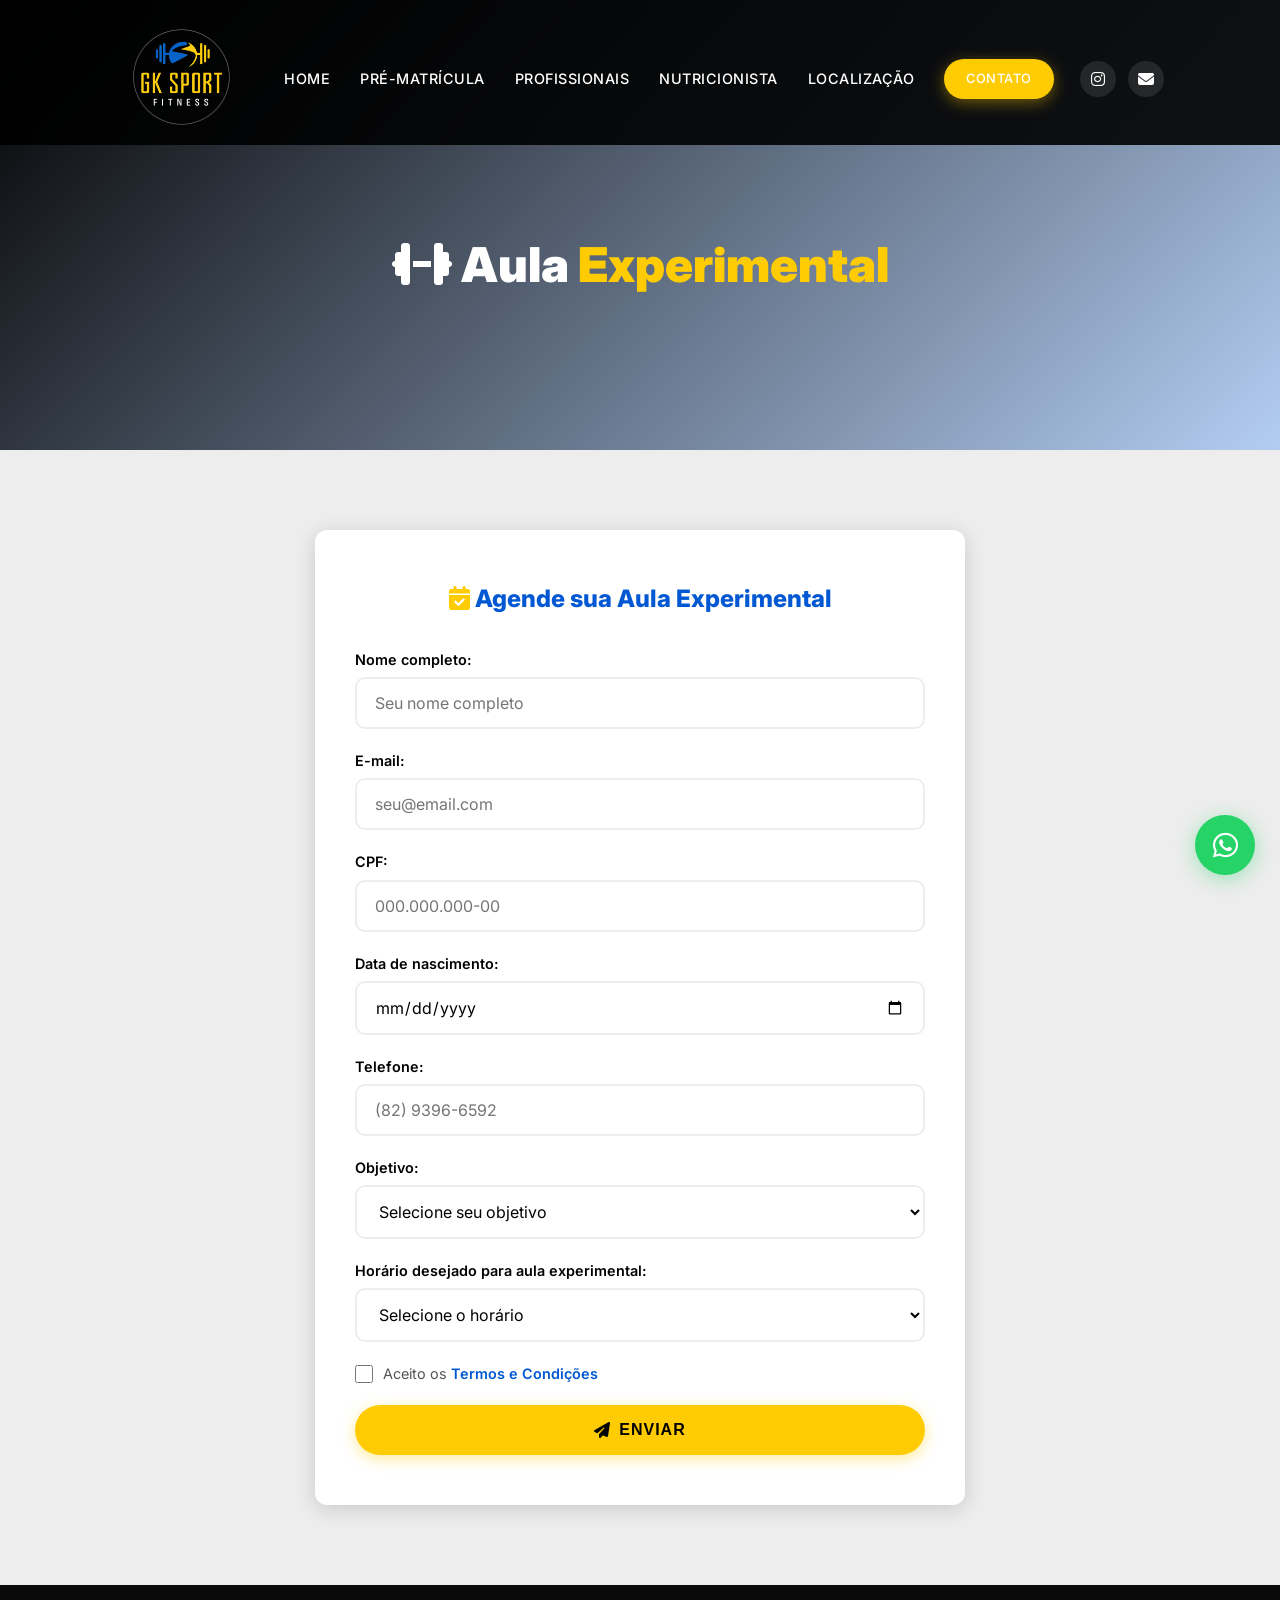
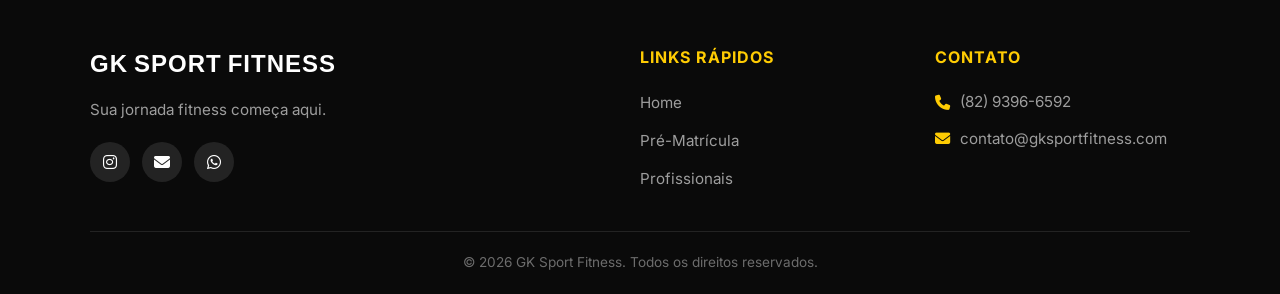
<file: experimental.html>
<!DOCTYPE html>
<html lang="pt-BR">

<head>
  <meta charset="UTF-8">
  <meta name="viewport" content="width=device-width, initial-scale=1.0">
  <title>Aula Experimental — GK Sport Fitness</title>
  <meta name="description" content="Agende sua aula experimental gratuita na GK Sport Fitness!">
  <link rel="preconnect" href="https://fonts.googleapis.com">
  <link rel="preconnect" href="https://fonts.gstatic.com" crossorigin>
  <link href="https://fonts.googleapis.com/css2?family=Inter:wght@400;500;600;700;800;900&display=swap"
    rel="stylesheet">
  <link rel="stylesheet" href="https://cdnjs.cloudflare.com/ajax/libs/font-awesome/6.5.1/css/all.min.css">
  <link rel="stylesheet" href="css/style.css">
</head>

<body>

  <!-- HEADER -->
  <header id="header">
    <div class="container">
      <nav class="navbar">
        <a href="index.html" class="logo">
          <img src="midia/img/logo.png" alt="GK Sport Fitness Logo" class="logo-img">
          <span class="logo-gk">GK</span> <span class="logo-text">Sport Fitness</span>
        </a>
        <div class="nav-links" id="navLinks">
          <a href="index.html">Home</a>
          <a href="matricula.html">Pré-Matrícula</a>
          <a href="profissionais.html">Profissionais</a>
          <a href="index.html#nutricao">Nutricionista</a>
          <a href="index.html#localizacao">Localização</a>
          <a href="https://wa.me/558293966592?text=Olá,%20vim%20pelo%20site.%20Gostaria%20de%20mais%20informações."
            target="_blank" rel="noopener noreferrer" class="btn btn-primary btn-sm"
            style="padding: 10px 22px; font-size: 0.8rem;">Contato</a>
        </div>
        <div class="nav-social">
          <a href="https://www.instagram.com/gksportfitness/" target="_blank" rel="noopener noreferrer"
            aria-label="Instagram"><i class="fab fa-instagram"></i></a>
          <a href="mailto:contato@gksportfitness.com" aria-label="Email"><i class="fas fa-envelope"></i></a>
        </div>
        <button class="menu-toggle" id="menuToggle" aria-label="Menu">
          <span></span><span></span><span></span>
        </button>
      </nav>
    </div>
  </header>

  <!-- HERO -->
  <section class="form-hero">
    <div class="container">
      <h1><i class="fas fa-dumbbell"></i> Aula <span class="highlight">Experimental</span></h1>
    </div>
  </section>

  <!-- FORM -->
  <section class="form-section">
    <div class="container">
      <div class="form-container fade-in">
        <h2><i class="fas fa-calendar-check" style="color:var(--yellow);"></i> Agende sua Aula Experimental</h2>

        <form id="formExperimental" action="#" method="POST">
          <div class="form-group">
            <label for="nome">Nome completo:</label>
            <input type="text" id="nome" name="nome" placeholder="Seu nome completo" required>
          </div>

          <div class="form-group">
            <label for="email">E-mail:</label>
            <input type="email" id="email" name="email" placeholder="seu@email.com" required>
          </div>

          <div class="form-group">
            <label for="cpf">CPF:</label>
            <input type="text" id="cpf" name="cpf" placeholder="000.000.000-00" maxlength="14" required>
          </div>

          <div class="form-group">
            <label for="nascimento">Data de nascimento:</label>
            <input type="date" id="nascimento" name="nascimento" required>
          </div>

          <div class="form-group">
            <label for="telefone">Telefone:</label>
            <input type="tel" id="telefone" name="telefone" placeholder="(82) 9396-6592" maxlength="15" required>
          </div>

          <div class="form-group">
            <label for="objetivo">Objetivo:</label>
            <select id="objetivo" name="objetivo" required>
              <option value="" disabled selected>Selecione seu objetivo</option>
              <option value="emagrecimento">Emagrecimento</option>
              <option value="hipertrofia">Hipertrofia</option>
              <option value="condicionamento">Condicionamento Físico</option>
              <option value="saude">Saúde e Qualidade de Vida</option>
              <option value="outro">Outro</option>
            </select>
          </div>

          <div class="form-group">
            <label for="horario">Horário desejado para aula experimental:</label>
            <select id="horario" name="horario" required>
              <option value="" disabled selected>Selecione o horário</option>
              <option value="manha">Manhã (06h - 11h)</option>
              <option value="tarde">Tarde (14h - 17h)</option>
              <option value="noite">Noite (18h - 21h)</option>
            </select>
          </div>

          <div class="form-check">
            <input type="checkbox" id="termos" name="termos" required>
            <label for="termos">Aceito os <a href="#" id="abrir-termos">Termos e Condições</a></label>
          </div>

          <button type="submit" class="btn btn-primary form-submit">
            <i class="fas fa-paper-plane"></i> Enviar
          </button>
        </form>
      </div>
    </div>
  </section>

  <!-- FOOTER -->
  <footer>
    <div class="container">
      <div class="footer-grid">
        <div class="footer-about">
          <div class="logo">GK<span>Sport</span>Fitness</div>
          <p>Sua jornada fitness começa aqui.</p>
          <div class="footer-social">
            <a href="https://www.instagram.com/gksportfitness/" target="_blank" rel="noopener noreferrer"
              aria-label="Instagram"><i class="fab fa-instagram"></i></a>
            <a href="mailto:contato@gksportfitness.com" aria-label="Email"><i class="fas fa-envelope"></i></a>
            <a href="https://wa.me/558293966592" target="_blank" rel="noopener noreferrer" aria-label="WhatsApp"><i
                class="fab fa-whatsapp"></i></a>
          </div>
        </div>
        <div class="footer-links">
          <h4>Links Rápidos</h4>
          <ul>
            <li><a href="index.html">Home</a></li>
            <li><a href="matricula.html">Pré-Matrícula</a></li>
            <li><a href="profissionais.html">Profissionais</a></li>
          </ul>
        </div>
        <div class="footer-contact">
          <h4>Contato</h4>
          <div class="footer-contact-item">
            <i class="fas fa-phone"></i>
            <span><a href="tel:+558293966592">(82) 9396-6592</a></span>
          </div>
          <div class="footer-contact-item">
            <i class="fas fa-envelope"></i>
            <span><a href="mailto:contato@gksportfitness.com">contato@gksportfitness.com</a></span>
          </div>
        </div>
      </div>
      <div class="footer-bottom">
        <p>&copy; 2026 GK Sport Fitness. Todos os direitos reservados.</p>
      </div>
    </div>
  </footer>

  <a href="https://wa.me/558293966592" class="whatsapp-float" target="_blank" rel="noopener noreferrer"
    aria-label="WhatsApp">
    <i class="fab fa-whatsapp"></i>
  </a>
  <button class="scroll-top" id="scrollTop" aria-label="Voltar ao topo">
    <i class="fas fa-chevron-up"></i>
  </button>

  <div class="terms-modal" id="modal-termos">
    <div class="modal-content">
      <button class="close-btn" id="fechar-termos" aria-label="Fechar Termos">&times;</button>
      <div class="terms-info">
        <h2>Termos e Condições</h2>
        <p>Ao enviar este formulário, você concorda em:
        <ol>
          <li>Autorizo o uso dos meus dados somente para comunicação referente à matrícula.</li>
          <li>Estou apto(a) a realizar atividades físicas.</li>
          <li>A aula experimental não garante vaga até confirmação e pagamento presencial.</li>
          <li>Verifique seu WhatsApp, pois nossa equipe pode entrar em contato por mensagem.</li>
        </ol>
        </p>
      </div>
    </div>
  </div>

  <script src="js/main.js"></script>
</body>

</html>
</file>
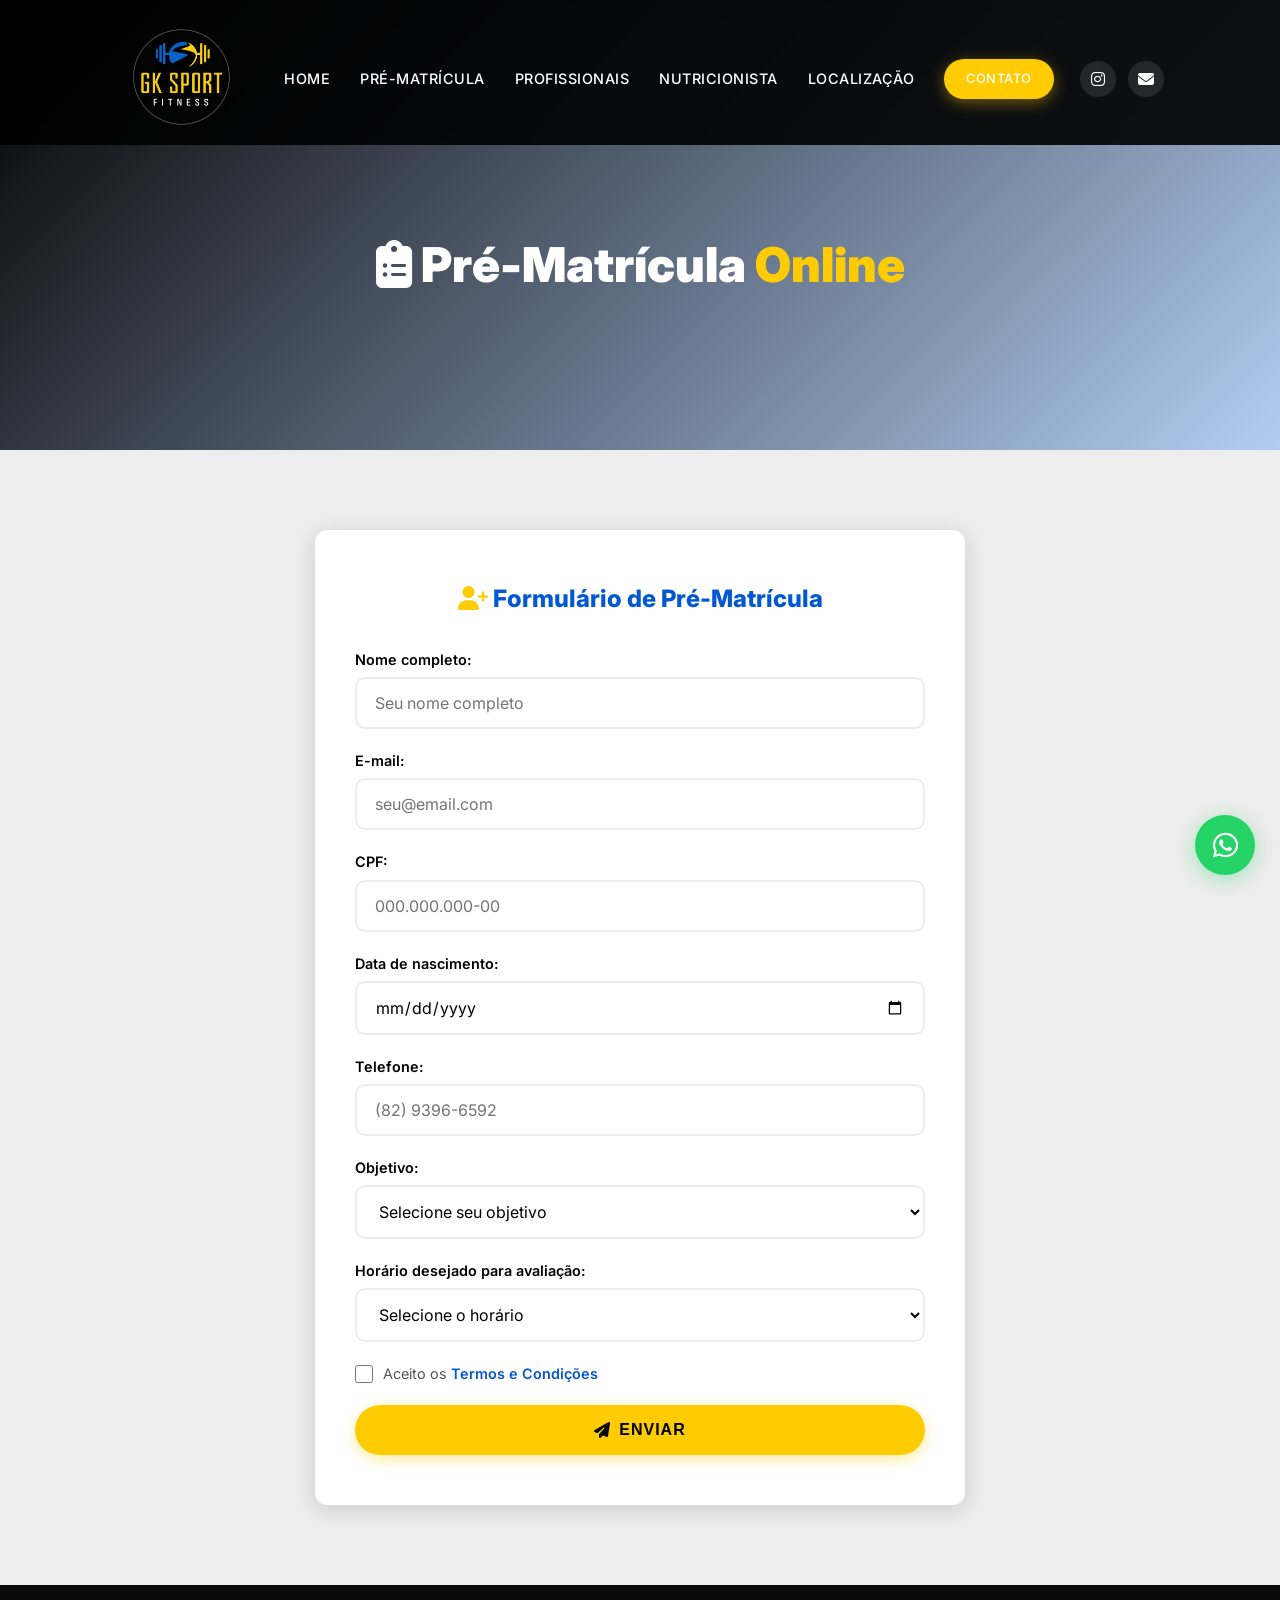
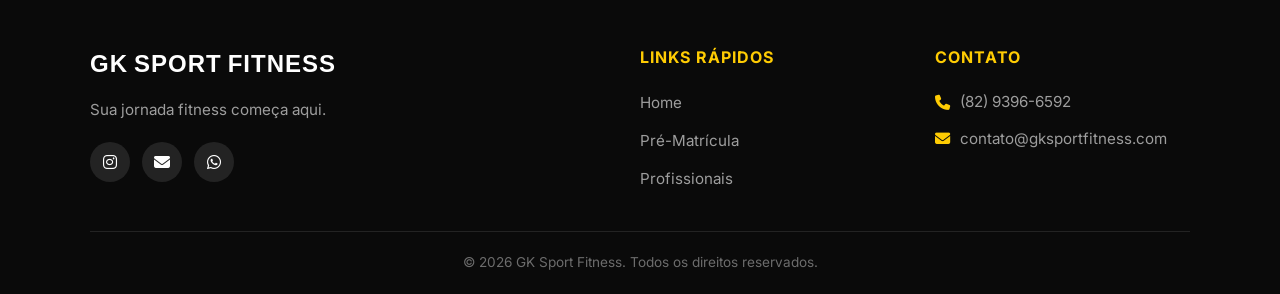
<file: matricula.html>
<!DOCTYPE html>
<html lang="pt-BR">

<head>
  <meta charset="UTF-8">
  <meta name="viewport" content="width=device-width, initial-scale=1.0">
  <title>Pré-Matrícula — GK Sport Fitness</title>
  <meta name="description" content="Faça sua pré-matrícula online na GK Sport Fitness. Rápido e fácil!">
  <link rel="preconnect" href="https://fonts.googleapis.com">
  <link rel="preconnect" href="https://fonts.gstatic.com" crossorigin>
  <link href="https://fonts.googleapis.com/css2?family=Inter:wght@400;500;600;700;800;900&display=swap"
    rel="stylesheet">
  <link rel="stylesheet" href="https://cdnjs.cloudflare.com/ajax/libs/font-awesome/6.5.1/css/all.min.css">
  <link rel="stylesheet" href="css/style.css">
</head>

<body>

  <!-- HEADER -->
  <header id="header">
    <div class="container">
      <nav class="navbar">
        <a href="index.html" class="logo">
          <img src="midia/img/logo.png" alt="GK Sport Fitness Logo" class="logo-img">
          <span class="logo-gk">GK</span> <span class="logo-text">Sport Fitness</span>
        </a>
        <div class="nav-links" id="navLinks">
          <a href="index.html">Home</a>
          <a href="matricula.html">Pré-Matrícula</a>
          <a href="profissionais.html">Profissionais</a>
          <a href="index.html#nutricao">Nutricionista</a>
          <a href="index.html#localizacao">Localização</a>
          <a href="https://wa.me/558293966592?text=Olá,%20vim%20pelo%20site.%20Gostaria%20de%20mais%20informações."
            target="_blank" rel="noopener noreferrer" class="btn btn-primary btn-sm"
            style="padding: 10px 22px; font-size: 0.8rem;">Contato</a>
        </div>
        <div class="nav-social">
          <a href="https://www.instagram.com/gksportfitness/" target="_blank" rel="noopener noreferrer"
            aria-label="Instagram"><i class="fab fa-instagram"></i></a>
          <a href="mailto:contato@gksportfitness.com" aria-label="Email"><i class="fas fa-envelope"></i></a>
        </div>
        <button class="menu-toggle" id="menuToggle" aria-label="Menu">
          <span></span><span></span><span></span>
        </button>
      </nav>
    </div>
  </header>

  <!-- HERO -->
  <section class="form-hero">
    <div class="container">
      <h1><i class="fas fa-clipboard-list"></i> Pré-Matrícula <span class="highlight">Online</span></h1>
    </div>
  </section>

  <!-- FORM -->
  <section class="form-section">
    <div class="container">
      <div class="form-container fade-in">
        <h2><i class="fas fa-user-plus" style="color:var(--yellow);"></i> Formulário de Pré-Matrícula</h2>

        <form id="formMatricula" action="#" method="POST">
          <div class="form-group">
            <label for="nome">Nome completo:</label>
            <input type="text" id="nome" name="nome" placeholder="Seu nome completo" required>
          </div>

          <div class="form-group">
            <label for="email">E-mail:</label>
            <input type="email" id="email" name="email" placeholder="seu@email.com" required>
          </div>

          <div class="form-group">
            <label for="cpf">CPF:</label>
            <input type="text" id="cpf" name="cpf" placeholder="000.000.000-00" maxlength="14" required>
          </div>

          <div class="form-group">
            <label for="nascimento">Data de nascimento:</label>
            <input type="date" id="nascimento" name="nascimento" required>
          </div>

          <div class="form-group">
            <label for="telefone">Telefone:</label>
            <input type="tel" id="telefone" name="telefone" placeholder="(82) 9396-6592" maxlength="15" required>
          </div>

          <div class="form-group">
            <label for="objetivo">Objetivo:</label>
            <select id="objetivo" name="objetivo" required>
              <option value="" disabled selected>Selecione seu objetivo</option>
              <option value="emagrecimento">Emagrecimento</option>
              <option value="hipertrofia">Hipertrofia</option>
              <option value="condicionamento">Condicionamento Físico</option>
              <option value="saude">Saúde e Qualidade de Vida</option>
              <option value="outro">Outro</option>
            </select>
          </div>

          <div class="form-group">
            <label for="horario">Horário desejado para avaliação:</label>
            <select id="horario" name="horario" required>
              <option value="" disabled selected>Selecione o horário</option>
              <option value="Manhã">Manhã (05h - 11h30)</option>
              <option value="Tarde">Tarde (13h30 - 17h)</option>
              <option value="Noite">Noite (18h - 21h)</option>
            </select>
          </div>

          <div class="form-check">
            <input type="checkbox" id="termos" name="termos" required>
            <label for="termos">Aceito os <a href="#" id="abrir-termos">Termos e Condições</a></label>
          </div>

          <button type="submit" class="btn btn-primary form-submit">
            <i class="fas fa-paper-plane"></i> Enviar
          </button>
        </form>
      </div>
    </div>
  </section>

  <!-- FOOTER -->
  <footer>
    <div class="container">
      <div class="footer-grid">
        <div class="footer-about">
          <div class="logo">GK<span>Sport</span>Fitness</div>
          <p>Sua jornada fitness começa aqui.</p>
          <div class="footer-social">
            <a href="https://www.instagram.com/gksportfitness/" target="_blank" rel="noopener noreferrer"
              aria-label="Instagram"><i class="fab fa-instagram"></i></a>
            <a href="mailto:contato@gksportfitness.com" aria-label="Email"><i class="fas fa-envelope"></i></a>
            <a href="https://wa.me/558293966592" target="_blank" rel="noopener noreferrer" aria-label="WhatsApp"><i
                class="fab fa-whatsapp"></i></a>
          </div>
        </div>
        <div class="footer-links">
          <h4>Links Rápidos</h4>
          <ul>
            <li><a href="index.html">Home</a></li>
            <li><a href="matricula.html">Pré-Matrícula</a></li>
            <li><a href="profissionais.html">Profissionais</a></li>
          </ul>
        </div>
        <div class="footer-contact">
          <h4>Contato</h4>
          <div class="footer-contact-item">
            <i class="fas fa-phone"></i>
            <span><a href="tel:+558293966592">(82) 9396-6592</a></span>
          </div>
          <div class="footer-contact-item">
            <i class="fas fa-envelope"></i>
            <span><a href="mailto:contato@gksportfitness.com">contato@gksportfitness.com</a></span>
          </div>
        </div>
      </div>
      <div class="footer-bottom">
        <p>&copy; 2026 GK Sport Fitness. Todos os direitos reservados.</p>
      </div>
    </div>
  </footer>

  <a href="https://wa.me/558293966592" class="whatsapp-float" target="_blank" rel="noopener noreferrer"
    aria-label="WhatsApp">
    <i class="fab fa-whatsapp"></i>
  </a>
  <button class="scroll-top" id="scrollTop" aria-label="Voltar ao topo">
    <i class="fas fa-chevron-up"></i>
  </button>

  <div class="terms-modal" id="modal-termos">
    <div class="modal-content">
      <button class="close-btn" id="fechar-termos" aria-label="Fechar Termos">&times;</button>
      <div class="terms-info">
        <h2>Termos e Condições</h2>
        <p>Ao enviar este formulário, você concorda em:
        <ol>
          <li>Autorizo o uso dos meus dados somente para comunicação referente à matrícula.</li>
          <li>Estou apto(a) a realizar atividades físicas.</li>
          <li>A pré-matrícula não garante vaga até confirmação e pagamento presencial.</li>
          <li>Verifique seu WhatsApp, pois nossa equipe pode confirmar horário e matrícula por mensagem.</li>
        </ol>
        </p>
      </div>
    </div>
  </div>

  <script src="js/main.js"></script>
</body>

</html>
</file>
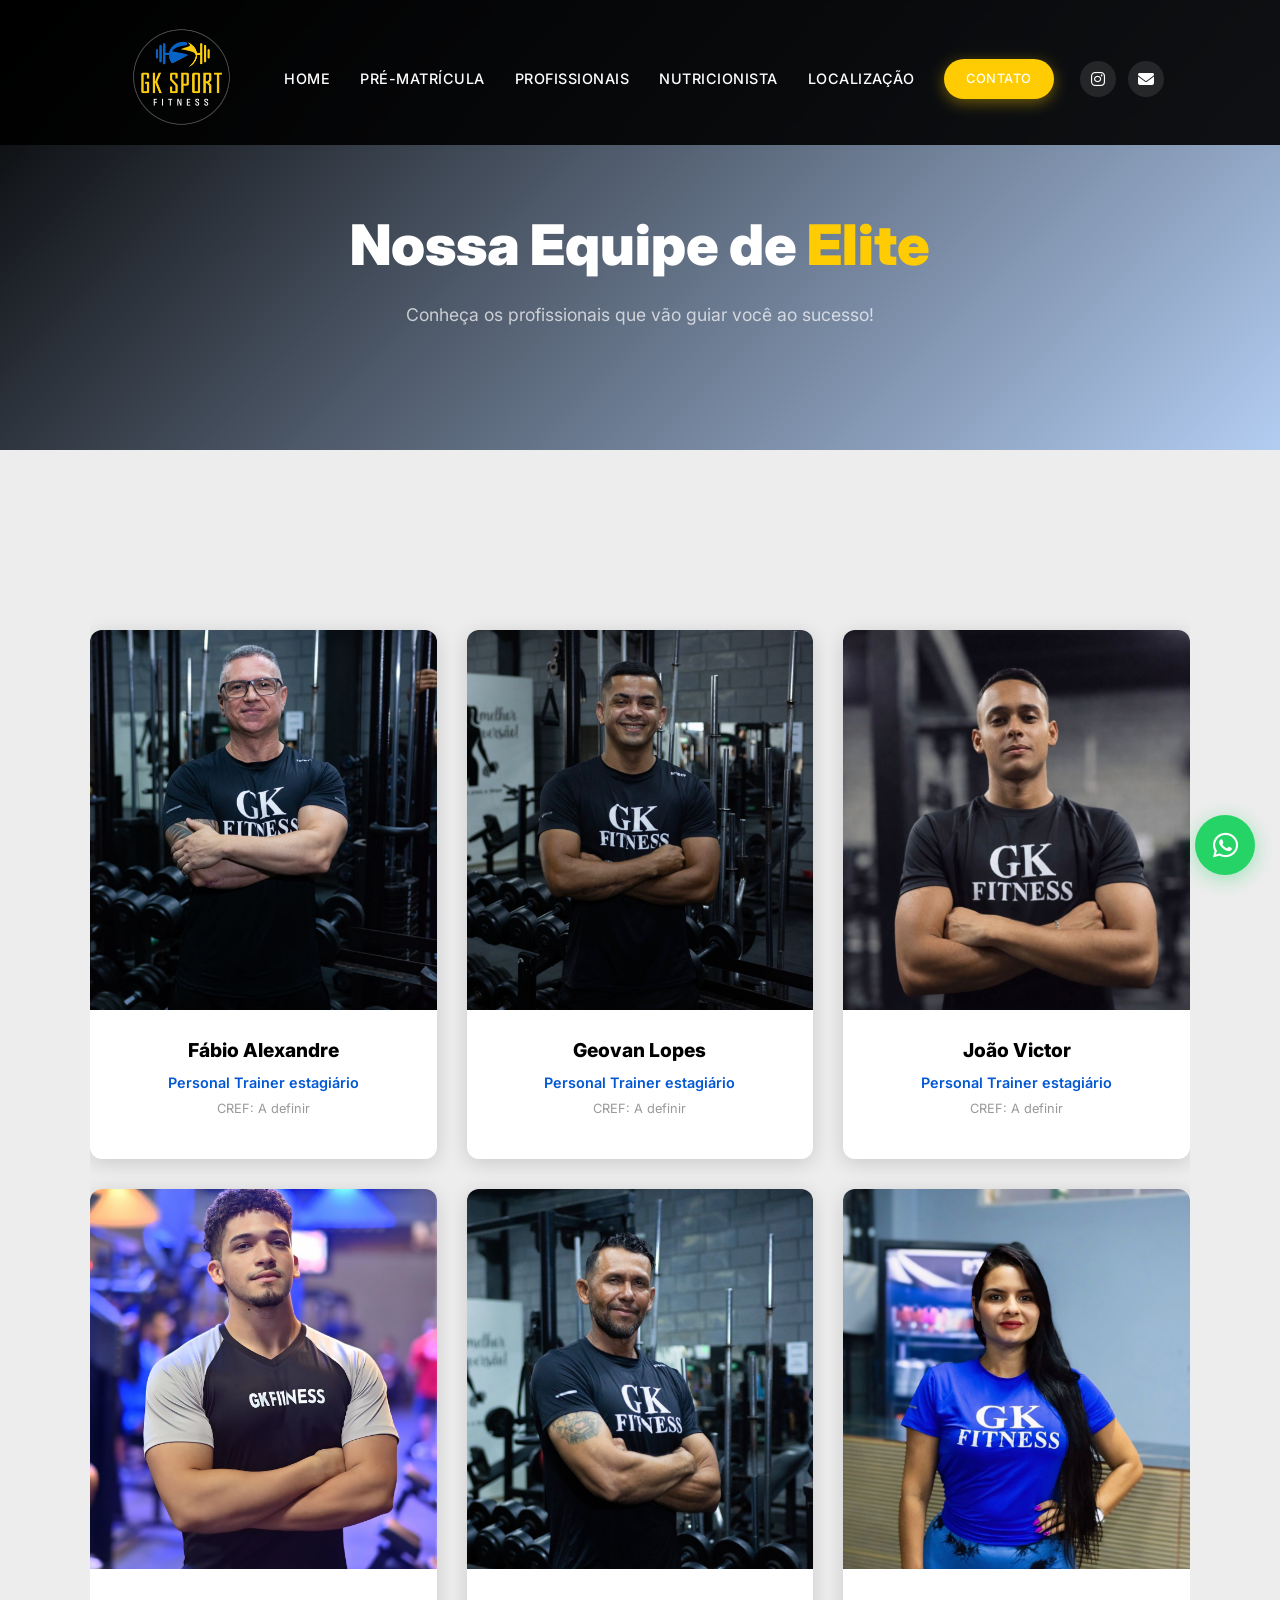
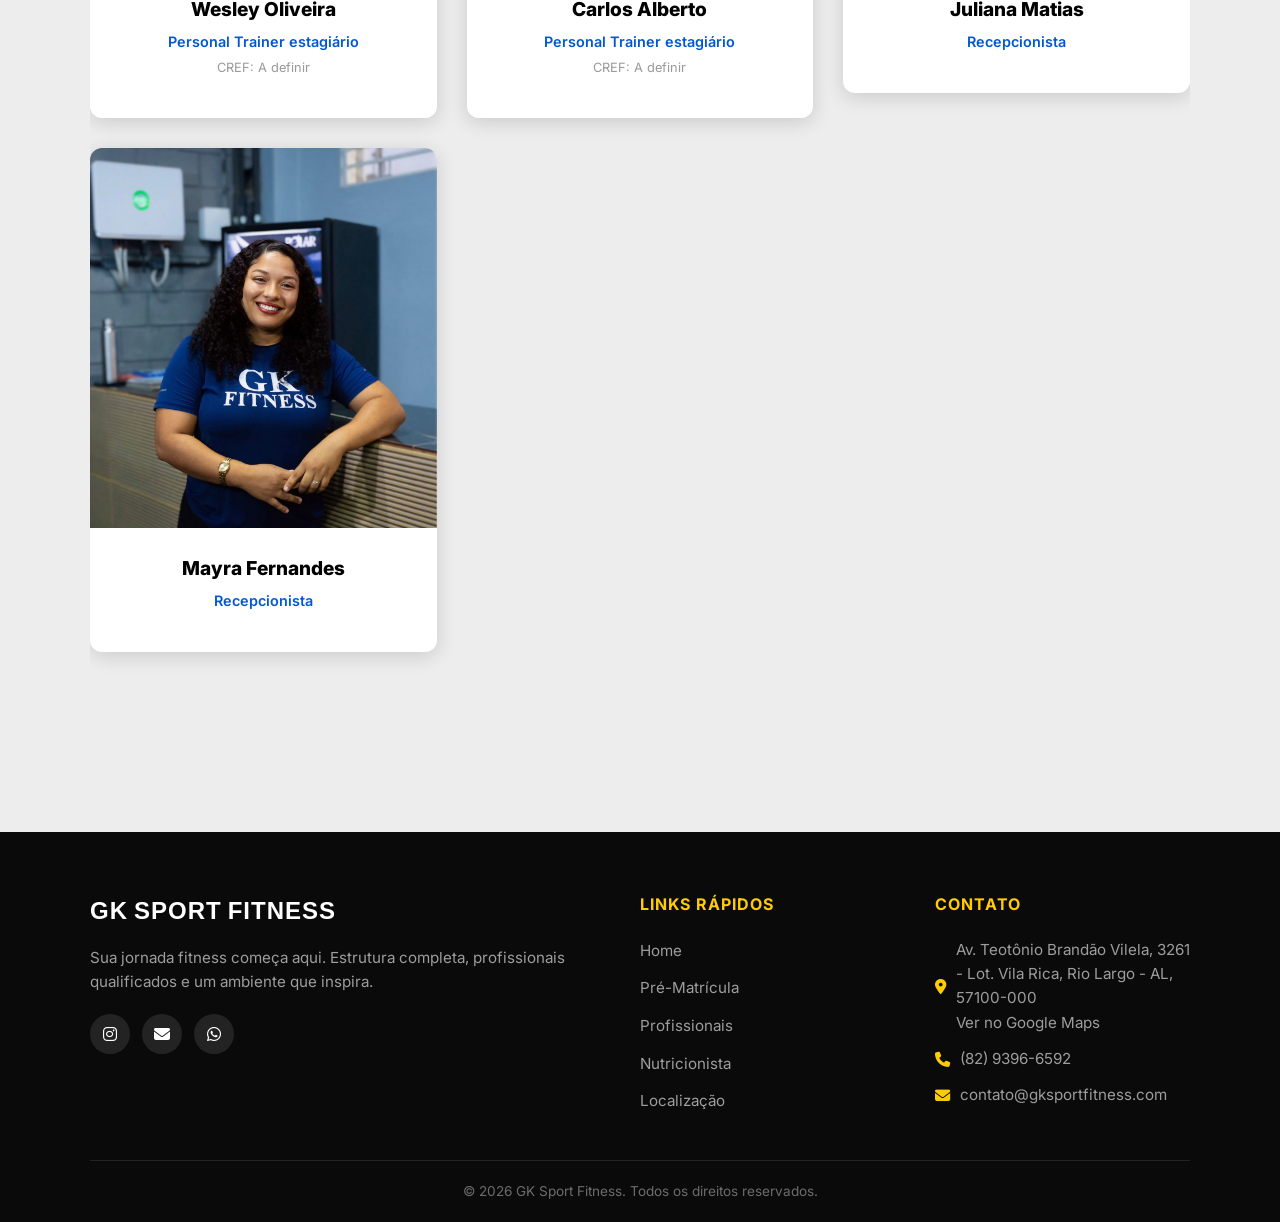
<file: profissionais.html>
<!DOCTYPE html>
<html lang="pt-BR">

<head>
  <meta charset="UTF-8">
  <meta name="viewport" content="width=device-width, initial-scale=1.0">
  <title>Profissionais — GK Sport Fitness</title>
  <meta name="description"
    content="Conheça a equipe de profissionais da GK Sport Fitness. Personal Trainers, Nutricionistas e muito mais.">
  <link rel="preconnect" href="https://fonts.googleapis.com">
  <link rel="preconnect" href="https://fonts.gstatic.com" crossorigin>
  <link href="https://fonts.googleapis.com/css2?family=Inter:wght@400;500;600;700;800;900&display=swap"
    rel="stylesheet">
  <link rel="stylesheet" href="https://cdnjs.cloudflare.com/ajax/libs/font-awesome/6.5.1/css/all.min.css">
  <link rel="stylesheet" href="https://cdn.jsdelivr.net/npm/swiper@11/swiper-bundle.min.css">
  <link rel="stylesheet" href="css/style.css">
</head>

<body>

  <!-- HEADER -->
  <header id="header">
    <div class="container">
      <nav class="navbar">
        <a href="index.html" class="logo">
          <img src="midia/img/logo.png" alt="GK Sport Fitness Logo" class="logo-img">
          <span class="logo-gk">GK</span> <span class="logo-text">Sport Fitness</span>
        </a>
        <div class="nav-links" id="navLinks">
          <a href="index.html">Home</a>
          <a href="matricula.html">Pré-Matrícula</a>
          <a href="profissionais.html">Profissionais</a>
          <a href="index.html#nutricao">Nutricionista</a>
          <a href="index.html#localizacao">Localização</a>
          <a href="https://wa.me/558293966592?text=Olá,%20vim%20pelo%20site.%20Gostaria%20de%20mais%20informações."
            target="_blank" rel="noopener noreferrer" class="btn btn-primary btn-sm"
            style="padding: 10px 22px; font-size: 0.8rem;">Contato</a>
        </div>
        <div class="nav-social">
          <a href="https://www.instagram.com/gksportfitness/" target="_blank" rel="noopener noreferrer"
            aria-label="Instagram"><i class="fab fa-instagram"></i></a>
          <a href="mailto:contato@gksportfitness.com" aria-label="Email"><i class="fas fa-envelope"></i></a>
        </div>
        <button class="menu-toggle" id="menuToggle" aria-label="Menu">
          <span></span><span></span><span></span>
        </button>
      </nav>
    </div>
  </header>

  <!-- HERO -->
  <section class="team-hero">
    <div class="container">
      <h1>Nossa Equipe de <span class="highlight">Elite</span></h1>
      <p>Conheça os profissionais que vão guiar você ao sucesso!</p>
    </div>
  </section>

  <!-- TEAM -->
  <section class="section" style="background: var(--light-gray);">
    <div class="container">
      <div class="swiper team-swiper fade-in">
        <div class="team-grid swiper-wrapper">

          <!-- Profissional 1 -->
          <div class="swiper-slide fade-in">
            <div class="team-card">
              <div class="team-card-img">
                <img src="midia/img/Fábio Alexandre.jpeg" alt="Profissional 1">
              </div>
              <div class="team-card-info">
                <h3>Fábio Alexandre</h3>
                <div class="role">Personal Trainer estagiário</div>
                <div class="cref">CREF: A definir</div>

              </div>
            </div>
          </div>

          <!-- Profissional 2 -->
          <div class="swiper-slide fade-in">
            <div class="team-card">
              <div class="team-card-img">
                <img src="midia/img/Geovan Lopes.jpeg" alt="Profissional 2">
              </div>
              <div class="team-card-info">
                <h3>Geovan Lopes</h3>
                <div class="role">Personal Trainer estagiário</div>
                <div class="cref">CREF: A definir</div>

              </div>
            </div>
          </div>

          <!-- Profissional 3 -->
          <div class="swiper-slide fade-in">
            <div class="team-card">
              <div class="team-card-img">
                <img src="midia/img/João Victor.jpeg" alt="Profissional 3">
              </div>
              <div class="team-card-info">
                <h3>João Victor</h3>
                <div class="role">Personal Trainer estagiário</div>
                <div class="cref">CREF: A definir</div>
              </div>
            </div>
          </div>

          <!-- Profissional 3 -->
          <div class="swiper-slide fade-in">
            <div class="team-card">
              <div class="team-card-img">
                <img src="midia/img/Wesley Oliveira.jpeg" alt="Profissional 4">
              </div>
              <div class="team-card-info">
                <h3>Wesley Oliveira</h3>
                <div class="role">Personal Trainer estagiário</div>
                <div class="cref">CREF: A definir</div>
              </div>
            </div>
          </div>

          <!-- Profissional 5 -->
          <div class="swiper-slide fade-in">
            <div class="team-card">
              <div class="team-card-img">
                <img src="midia/img/Carlos Alberto.jpeg" alt="Profissional 5">
              </div>
              <div class="team-card-info">
                <h3>Carlos Alberto</h3>
                <div class="role">Personal Trainer estagiário</div>
                <div class="cref">CREF: A definir</div>
              </div>
            </div>
          </div>

          <!-- Profissional 6 -->
          <div class="swiper-slide fade-in">
            <div class="team-card">
              <div class="team-card-img">
                <img src="midia/img/Juliana Matias].jpeg" alt="Profissional 6">
              </div>
              <div class="team-card-info">
                <h3>Juliana Matias</h3>
                <div class="role">Recepcionista</div>
                <div class="cref"></div>

              </div>
            </div>
          </div>

          <!-- Profissional 7 -->
          <div class="swiper-slide fade-in">
            <div class="team-card">
              <div class="team-card-img">
                <img src="midia/img/Mayra Fernandes.jpeg" alt="Profissional 7">
              </div>
              <div class="team-card-info">
                <h3>Mayra Fernandes</h3>
                <div class="role">Recepcionista</div>
                <div class="cref"></div>

              </div>
            </div>
          </div>

        </div>
        <div class="swiper-pagination team-pagination"></div>
      </div>
    </div>
  </section>

  <!-- FOOTER -->
  <footer>
    <div class="container">
      <div class="footer-grid">
        <div class="footer-about">
          <div class="logo">GK<span>Sport</span>Fitness</div>
          <p>Sua jornada fitness começa aqui. Estrutura completa, profissionais qualificados e um ambiente que inspira.
          </p>
          <div class="footer-social">
            <a href="https://www.instagram.com/gksportfitness/" target="_blank" rel="noopener noreferrer"
              aria-label="Instagram"><i class="fab fa-instagram"></i></a>
            <a href="mailto:contato@gksportfitness.com" aria-label="Email"><i class="fas fa-envelope"></i></a>
            <a href="https://wa.me/558293966592" target="_blank" rel="noopener noreferrer" aria-label="WhatsApp"><i
                class="fab fa-whatsapp"></i></a>
          </div>
        </div>
        <div class="footer-links">
          <h4>Links Rápidos</h4>
          <ul>
            <li><a href="index.html">Home</a></li>
            <li><a href="matricula.html">Pré-Matrícula</a></li>
            <li><a href="profissionais.html">Profissionais</a></li>
            <li><a href="index.html#nutricao">Nutricionista</a></li>
            <li><a href="index.html#localizacao">Localização</a></li>
          </ul>
        </div>
        <div class="footer-contact">
          <h4>Contato</h4>
          <div class="footer-contact-item">
            <i class="fas fa-map-marker-alt"></i>
            <span>
              Av. Teotônio Brandão Vilela, 3261 - Lot. Vila Rica, Rio Largo - AL, 57100-000<br>
              <a href="https://maps.app.goo.gl/3X9yLohrfTuoNGAP9" target="_blank" rel="noopener noreferrer">Ver no
                Google Maps</a>
            </span>
          </div>
          <div class="footer-contact-item">
            <i class="fas fa-phone"></i>
            <span><a href="tel:+558293966592">(82) 9396-6592</a></span>
          </div>
          <div class="footer-contact-item">
            <i class="fas fa-envelope"></i>
            <span><a href="mailto:contato@gksportfitness.com">contato@gksportfitness.com</a></span>
          </div>
        </div>
      </div>
      <div class="footer-bottom">
        <p>&copy; 2026 GK Sport Fitness. Todos os direitos reservados.</p>
      </div>
    </div>
  </footer>

  <a href="https://wa.me/558293966592" class="whatsapp-float" target="_blank" rel="noopener noreferrer"
    aria-label="WhatsApp">
    <i class="fab fa-whatsapp"></i>
  </a>
  <button class="scroll-top" id="scrollTop" aria-label="Voltar ao topo">
    <i class="fas fa-chevron-up"></i>
  </button>

  <script src="https://cdn.jsdelivr.net/npm/swiper@11/swiper-bundle.min.js"></script>
  <script src="js/main.js"></script>
</body>

</html>
</file>
<file: css/style.css>
﻿@import url('https://fonts.googleapis.com/css2?family=Cinzel:wght@500;600;700;800&family=Cormorant+Garamond:wght@600;700&display=swap');

/* ===== RESET & BASE ===== */
*,
*::before,
*::after {
  margin: 0;
  padding: 0;
  box-sizing: border-box;
}

:root {
  --yellow: #FFCC03;
  --blue: #0258D3;
  --light-gray: #EDEDED;
  --black: #000000;
  --blue-light: #346DB7;
  --white: #FFFFFF;
  --transition: 0.3s ease;
  --shadow: 0 4px 20px rgba(0, 0, 0, 0.15);
  --shadow-lg: 0 8px 40px rgba(0, 0, 0, 0.2);
  --radius: 12px;

  --fonte1: "Outfit", sans-serif;
  --fonte2: "Inter", sans-serif;
  --fonte3: "Cormorant Garamond", "Cinzel", serif;

}

html {
  scroll-behavior: smooth;
  font-size: 16px;
}

body {
  font-family: var(--fonte2);
  color: var(--black);
  background: var(--white);
  line-height: 1.6;
  overflow-x: hidden;
}

a {
  text-decoration: none;
  color: inherit;
}

ul {
  list-style: none;
}

img {
  max-width: 100%;
  display: block;
}

.container {
  max-width: 1200px;
  margin: 0 auto;
  padding: 0 20px;
}

/* ===== BUTTONS ===== */
.btn {
  display: inline-flex;
  align-items: center;
  justify-content: center;
  gap: 8px;
  padding: 14px 32px;
  border-radius: 50px;
  font-weight: 700;
  font-size: 0.95rem;
  text-transform: uppercase;
  letter-spacing: 1px;
  cursor: pointer;
  border: none;
  transition: all var(--transition);
  position: relative;
  overflow: hidden;
}

.btn::after {
  content: '';
  position: absolute;
  inset: 0;
  background: rgba(255, 255, 255, 0.15);
  transform: translateX(-100%);
  transition: transform 0.4s ease;
}

.btn:hover::after {
  transform: translateX(0);
}

.btn-primary {
  background: var(--yellow);
  color: var(--black);
  box-shadow: 0 4px 15px rgba(255, 204, 3, 0.4);
}

.btn-primary:hover {
  transform: translateY(-3px);
  box-shadow: 0 6px 25px rgba(255, 204, 3, 0.5);
}

.btn-secondary {
  background: var(--blue);
  color: var(--white);
  box-shadow: 0 4px 15px rgba(2, 88, 211, 0.3);
}

.btn-secondary:hover {
  transform: translateY(-3px);
  box-shadow: 0 6px 25px rgba(2, 88, 211, 0.4);
}

.btn-outline {
  background: transparent;
  color: var(--white);
  border: 2px solid var(--yellow);
}

.btn-outline:hover {
  background: var(--yellow);
  color: var(--black);
  transform: translateY(-3px);
}

/* ===== HEADER / NAVBAR ===== */
header {
  position: fixed;
  top: 0;
  left: 0;
  right: 0;
  width: 100%;
  z-index: 1000;
  background: rgba(0, 0, 0, 0.9);
  backdrop-filter: blur(12px);
  transition: all 0.5s cubic-bezier(0.4, 0, 0.2, 1);
  border-radius: 0;
  transform: translateX(0);
}

header.scrolled {
  top: 12px;
  left: 50%;
  right: auto;
  transform: translateX(-50%);
  width: 85%;
  max-width: 1100px;
  background: rgba(0, 0, 0, 0.25);
  backdrop-filter: blur(18px);
  -webkit-backdrop-filter: blur(18px);
  border-radius: 50px;
  box-shadow: 0 4px 30px rgba(0, 0, 0, 0.15);
  border: 1px solid rgba(255, 255, 255, 0.08);
  padding: 0 10px;
}

.navbar {
  display: flex;
  align-items: center;
  justify-content: space-evenly;
  padding: 15px 0 2px;
  transition: padding 0.5s cubic-bezier(0.4, 0, 0.2, 1);
}

header.scrolled .navbar {
  padding: 6px 10px;
}

/* Scrollbar para Chrome/Edge/Safari */
::-webkit-scrollbar {
  width: 10px;

}

::-webkit-scrollbar-track {
  background: var(--light-gray);
}

::-webkit-scrollbar-thumb {
  background: var(--blue-light);

}

::-webkit-scrollbar-thumb:hover {
  background: var(--blue-light);
}


.logo {
  display: flex;
  align-items: center;
  gap: 6px;
  font-family: var(--fonte1);
  font-weight: 800;
  font-size: 1.5rem;
  text-transform: uppercase;
  letter-spacing: 1px;
  color: var(--white);
  transition: all 0.5s cubic-bezier(0.4, 0, 0.2, 1);
}

/* Logo imagem — visível no topo */
.logo-img {
  width: 130px;
  height: 130px;
  margin-bottom: -2px;
  transition: all 0.5s cubic-bezier(0.4, 0, 0.2, 1);
}

/* Logo texto — oculto no topo */
.logo-gk,
.logo-text {
  opacity: 0;
  max-width: 0;
  overflow: hidden;
  transition: all 0.5s cubic-bezier(0.4, 0, 0.2, 1);
  white-space: nowrap;
}

.logo-gk {
  color: var(--yellow);
  font-size: 1.8rem;
  font-weight: 900;
  font-family: var(--fonte3);
  letter-spacing: 1px;
  text-transform: uppercase;
}

.logo-text {
  color: var(--white);
  font-family: var(--fonte3);
  font-weight: 700;
  font-size: 1.1rem;
  letter-spacing: 1.5px;
  text-transform: uppercase;
}

/* Scrolled: esconde imagem, mostra texto */
header.scrolled .logo-img {
  opacity: 0;
  max-width: 0;
  width: 0;
  height: 0;
  margin: 0;
  overflow: hidden;
}

header.scrolled .logo-gk {
  opacity: 1;
  max-width: 100px;
  font-size: 1.4rem;
}

header.scrolled .logo-text {
  opacity: 1;
  max-width: 200px;
  font-size: 1rem;
}

.nav-links {
  display: flex;
  align-items: center;
  gap: 30px;
}

.nav-links a {
  color: var(--white);
  font-weight: 500;
  font-size: 0.9rem;
  text-transform: uppercase;
  letter-spacing: 0.5px;
  position: relative;
  padding: 5px 0;
  transition: all var(--transition);
}

.nav-links a::after {
  content: '';
  position: absolute;
  bottom: 0;
  left: 0;
  width: 0;
  height: 2px;
  background: var(--yellow);
  transition: all var(--transition);
}

.nav-links a:hover {
  color: var(--white);
}

.nav-links a:hover::after {
  width: 100%;
}

.nav-social {
  display: flex;
  gap: 12px;
}

.nav-social a {
  width: 36px;
  height: 36px;
  display: flex;
  align-items: center;
  justify-content: center;
  border-radius: 50%;
  background: rgba(255, 255, 255, 0.1);
  color: var(--white);
  transition: all var(--transition);
  font-size: 1rem;
}

.nav-social a:hover {
  background: var(--yellow);
  color: var(--black);
  transform: scale(1.1);
}

/* Header scrolled — ocultar social e reduzir links */
header.scrolled .nav-social {
  display: none;
}

header.scrolled .nav-links a {
  font-size: 0.95rem;
  padding: 16px 24px;
  color: rgba(255, 255, 255, 0.85);
}

header.scrolled .nav-links {
  gap: 0;
}

/* Mobile Menu */
.menu-toggle {
  display: none;
  flex-direction: column;
  gap: 6px;
  justify-content: center;
  align-items: center;
  cursor: pointer;
  z-index: 1002;
  background: rgba(255, 204, 3, 0.1);
  border: 1px solid rgba(255, 204, 3, 0.3);
  border-radius: 8px;
  padding: 8px 10px;
  position: relative;
  transition: all 0.3s cubic-bezier(0.4, 0, 0.2, 1);
}

.menu-toggle:hover {
  background: rgba(255, 204, 3, 0.15);
  border-color: rgba(255, 204, 3, 0.5);
  transform: scale(1.05);
}

.menu-toggle span {
  display: block;
  width: 24px;
  height: 2.5px;
  background: var(--yellow);
  border-radius: 2px;
  transition: all 0.4s cubic-bezier(0.4, 0, 0.2, 1);
  box-shadow: 0 2px 8px rgba(255, 204, 3, 0.2);
}

.menu-toggle.active span:nth-child(1) {
  transform: rotate(45deg) translate(8px, 8px);
}

.menu-toggle.active span:nth-child(2) {
  opacity: 0;
  transform: scaleX(0);
}

.menu-toggle.active span:nth-child(3) {
  transform: rotate(-45deg) translate(7px, -7px);
}

/* ===== HERO ===== */
.hero {
  min-height: 100vh !important;
  display: flex;
  align-items: center;
  position: relative;
  overflow: hidden;
  background: #0b1628;
}

.hero::before {
  content: '';
  position: absolute;
  inset: 0;
  background: rgba(5, 18, 36, 0.42);
  z-index: 0;
}

.hero::after {
  content: '';
  position: absolute;
  inset: 0;
  background: linear-gradient(to bottom, rgba(1, 4, 12, 0.795), rgba(18, 28, 51, 0.808));
  z-index: 0;
}

.hero-bg {
  position: absolute;
  inset: 0;
  background: url('../midia/img/hero-bg.jpg') 70% 1%/cover no-repeat;
  filter: brightness(1.22) contrast(1.03) saturate(1.06);
  z-index: 0;
}

.hero .container {
  position: relative;
  z-index: 1;
  align-items: center;
  display: flex;
  flex-direction: column;
  gap: 25px;
  padding-top: 180px;
  margin-bottom: 20px;
}

.hero-badge {
  display: inline-flex;
  align-items: center;
  gap: 8px;
  background: rgba(255, 204, 3, 0.15);
  border: 1px solid rgba(255, 204, 3, 0.3);
  padding: 8px 20px;
  margin-top: 1px;
  border-radius: 50px;
  color: var(--yellow);
  font-weight: 600;
  font-size: 0.85rem;
  text-transform: uppercase;
  letter-spacing: 2px;
  width: fit-content;
  animation: fadeInUp 0.8s ease;
}

.hero h1 {
  font-size: clamp(3.4rem, 3.9vw, 4rem);
  font-family: var(--fonte3);
  font-weight: 700;
  text-align: center;
  font-style: normal;
  letter-spacing: 1.2px;
  text-transform: uppercase;
  color: var(--white);
  line-height: 0.98;
  text-shadow: 0 10px 34px rgba(0, 0, 0, 0.48);
  max-width: 760px;
  animation: fadeInUp 0.8s ease 0.2s both;
}

.hero h1 .highlight {
  color: var(--yellow);
  position: relative;
}

.text-desktop {
  font-size: 1.2rem;
  color: rgba(255, 255, 255, 0.92);
  text-shadow: 0 4px 16px rgba(0, 0, 0, 0.35);
  max-width: 620px;
  text-align: center;
  animation: fadeInUp 0.8s ease 0.4s both;
}

.text-mobile {
  display: none;
}

.hero-buttons {
  display: flex;
  gap: 15px;
  flex-wrap: wrap;
  animation: fadeInUp 0.8s ease 0.6s both;
}

.hero-stats {
  display: flex;
  gap: 40px;
  margin-top: 30px;
  animation: fadeInUp 0.8s ease 0.8s both;
}

.hero-stat {
  text-align: left;
}

.hero-stat .number {
  font-size: 2.5rem;
  font-weight: 900;
  color: var(--yellow);
  line-height: 1;
}

.hero-stat .label {
  font-size: 0.85rem;
  color: rgba(255, 255, 255, 0.6);
  text-transform: uppercase;
  letter-spacing: 1px;
  margin-top: 5px;
}

/* ===== SECTION STYLES ===== */
.section {
  padding: 100px 0;
}

.section-header {
  text-align: center;
  margin-bottom: 60px;
}

.section-tag {
  order: 1;
  display: inline-block;
  color: var(--blue);
  font-weight: 700;
  font-size: 0.85rem;
  text-transform: uppercase;
  letter-spacing: 3px;
  margin-bottom: 10px;
}

.section-title {

  font-size: clamp(2rem, 4vw, 3rem);
  font-weight: 900;
  color: var(--black);
  line-height: 1.2;
  margin-bottom: 15px;
}

.section-title .highlight {
  color: var(--blue);
}

.section-subtitle {
  font-size: 1.1rem;
  color: #666;
  max-width: 600px;
  margin: 0 auto;
}

/* ===== ABOUT SECTION ===== */
.about {
  background: var(--white);
}

.about-grid {
  display: grid;
  grid-template-columns: 1fr 1fr;
  gap: 60px;
  align-items: center;
}

.about-video {
  order: 2;
  position: relative;
  aspect-ratio: 16/9;
  border-radius: var(--radius);
  overflow: visible;
  margin-bottom: 24px;
}

.about-video video,
.about-video iframe {

  width: 100%;
  height: 100%;
  object-fit: cover;
  border: 0;
  border-radius: var(--radius);
}

.about-video-badge {
  position: absolute;
  bottom: -40px;
  left: 20px;
  background: var(--yellow);
  color: var(--black);
  padding: 15px 25px;
  border-radius: var(--radius);
  font-weight: 800;
  font-size: 1.2rem;
}

.play-button {
  position: absolute;
  top: 50%;
  left: 50%;
  transform: translate(-50%, -50%);
  z-index: 2;

  width: 80px;
  height: 80px;
  background: var(--blue);
  border-radius: 50%;

  display: flex;
  align-items: center;
  justify-content: center;

  font-size: 30px;
  color: white;
  cursor: pointer;

  transition: opacity 0.3s, background 0.3s, transform 0.3s;
}

.btn-secondary {
  order: 3;
}

.play-button.playing {
  opacity: 0;
}

.about-image:hover .play-button.playing {
  opacity: 0.7;
}

.play-button:hover {
  background: var(--blue-light);
  transform: translate(-50%, -50%) scale(1.1);
  opacity: 1 !important;
}

.modal {
  position: fixed;
  top: 0;
  left: 0;
  width: 100%;
  height: 100%;

  background: rgba(0, 0, 0, 0.7);
  backdrop-filter: blur(5px);

  display: flex;
  align-items: center;
  justify-content: center;

  opacity: 0;
  visibility: hidden;
  transition: 0.3s;
  z-index: 999;
}

.terms-modal {
  position: fixed;
  top: 0;
  left: 0;
  width: 100%;
  height: 100%;

  background: rgba(0, 0, 0, 0.7);
  backdrop-filter: blur(5px);

  display: flex;
  align-items: center;
  justify-content: center;

  opacity: 0;
  visibility: hidden;
  transition: 0.3s;
  z-index: 999;
}

.modal.active,
.terms-modal.active {
  opacity: 1;
  visibility: visible;
}

.modal-content {
  background: #fff;
  border-radius: 16px;
  max-width: 550px;
  width: 92%;
  position: relative;
  overflow: hidden;

  transform: translateY(30px);
  transition: 0.3s;
}

.modal.active .modal-content,
.terms-modal.active .modal-content {
  transform: translateY(0);
}

/* Carrossel */
.modal-carousel {
  position: relative;
  width: 100%;
  aspect-ratio: 16 / 10;
  overflow: hidden;
  background: #111;
}

.carousel-track {
  display: flex;
  height: 100%;
  transition: transform 0.4s ease;
}

.carousel-track img {
  width: 100%;
  min-width: 100%;
  height: 100%;
  object-fit: cover;
  flex-shrink: 0;
  user-select: none;
  -webkit-user-drag: none;
}

.carousel-btn {
  position: absolute;
  top: 50%;
  transform: translateY(-50%);
  width: 36px;
  height: 36px;
  border-radius: 50%;
  border: none;
  background: rgba(255, 255, 255, 0.85);
  color: #333;
  font-size: 14px;
  cursor: pointer;
  display: flex;
  align-items: center;
  justify-content: center;
  transition: 0.2s;
  z-index: 2;
}

.carousel-btn:hover {
  background: #fff;
  box-shadow: 0 2px 8px rgba(0, 0, 0, 0.2);
}

.carousel-prev {
  left: 10px;
}

.carousel-next {
  right: 10px;
}

.carousel-dots {
  position: absolute;
  bottom: 10px;
  left: 50%;
  transform: translateX(-50%);
  display: flex;
  gap: 6px;
  z-index: 2;
}

.carousel-dot {
  width: 8px;
  height: 8px;
  border-radius: 50%;
  background: rgba(255, 255, 255, 0.5);
  cursor: pointer;
  transition: 0.2s;
  border: none;
  padding: 0;
}

.carousel-dot.active {
  background: #fff;
  transform: scale(1.25);
}

/* Info do modal modalidades */
.modal .modal-info {
  padding: 24px 10%;
}

.modal .modal-info h2 {
  font-size: 1.8rem;
  font-weight: 800;
  margin-bottom: 8px;
  text-align: left;
  color: var(--blue);
}

.modal .modal-info p {
  color: #000000;
  font-family: var(--fonte1);
  text-transform: none;
  text-align: left;
  font-weight: 400;
  font-size: 1rem;
  line-height: 1.6;
  margin-bottom: 20px;
}

.modal .modal-info ol {
  margin-bottom: 16px;
  color: #000000;
  font-size: 1rem;
}

/* Info do modal termos */
.terms-modal .terms-info {
  padding: 24px 10%;
}

.terms-modal .terms-info h2 {
  font-size: 1.8rem;
  font-weight: 800;
  margin-bottom: 8px;
  text-align: center;
  color: var(--blue);
}

.terms-modal .terms-info p {
  color: #000000;
  font-family: var(--fonte1);
  text-transform: uppercase;
  text-align: left;
  font-weight: 700;
  font-size: 1rem;
  line-height: 1.6;
  margin-bottom: 20px;
}

.terms-modal .terms-info ol {
  display: flex;
  flex-direction: column;
  gap: 10px;
  list-style: decimal;
  margin-bottom: 16px;
  color: #000000;
  font-size: 1rem;
}

.modal-cta {
  display: inline-flex;
  align-items: center;
  gap: 8px;
  font-size: 0.95rem;
  padding: 12px 28px;
}

.close-btn {
  position: absolute;
  top: 10px;
  right: 14px;
  font-size: 30px;
  cursor: pointer;
  color: rgb(255, 255, 255);
  transition: color 0.2s;
  line-height: 1;
  z-index: 3;
  border: none;
  background: none;
  padding: 0;
}

.close-btn:hover {
  color: var(--blue);
}

/* Close button específico para modal de termos */
.terms-modal .close-btn {
  color: var(--black);
}

.terms-modal .close-btn:hover {
  color: var(--blue);
  transform: rotate(90deg);
}

/* ===== LIGHTBOX PARA FOTOS DOS COMENTÁRIOS ===== */
.lightbox {
  display: none;
  position: fixed;
  top: 0;
  left: 0;
  width: 100%;
  height: 100%;
  background: rgba(0, 0, 0, 0.95);
  z-index: 9999;
  animation: fadeInLightbox 0.3s ease;
  backdrop-filter: blur(4px);
}

.lightbox.active {
  display: flex;
  align-items: center;
  justify-content: center;
}

@keyframes fadeInLightbox {
  from {
    opacity: 0;
  }

  to {
    opacity: 1;
  }
}

@keyframes zoomInImage {
  from {
    opacity: 0;
    transform: scale(0.9);
  }

  to {
    opacity: 1;
    transform: scale(1);
  }
}

.lightbox-content {
  position: relative;
  max-width: 90vw;
  max-height: 90vh;
  display: flex;
  align-items: center;
  justify-content: center;
}

.lightbox-image {
  max-width: 100%;
  max-height: 90vh;
  width: auto;
  height: auto;
  object-fit: contain;
  border-radius: 8px;
  animation: zoomInImage 0.3s ease;
  box-shadow: 0 10px 60px rgba(0, 0, 0, 0.5);
}

.lightbox-close {
  position: absolute;
  top: 20px;
  right: 20px;
  width: 45px;
  height: 45px;
  background: rgba(255, 255, 255, 0.2);
  border: none;
  color: var(--white);
  font-size: 28px;
  cursor: pointer;
  border-radius: 50%;
  display: flex;
  align-items: center;
  justify-content: center;
  transition: all var(--transition);
  z-index: 10000;
  backdrop-filter: blur(8px);
}

.lightbox-close:hover {
  background: rgba(255, 255, 255, 0.3);
  transform: scale(1.1);
}

@media (max-width: 768px) {
  .lightbox-close {
    width: 40px;
    height: 40px;
    font-size: 24px;
    top: 15px;
    right: 15px;
  }
}

.about-content h2 {
  font-size: 2.5rem;
  font-weight: 900;
  margin-bottom: 20px;
  line-height: 1.2;
}

.about-content h2 .highlight {
  color: var(--blue);
}

.about-content p {
  color: #555;
  margin-bottom: 20px;
  font-size: 1.05rem;
}

.about-features {
  display: grid;
  grid-template-columns: 1fr 1fr;
  gap: 15px;
  margin: 30px 0;
}

.about-feature {
  display: flex;
  align-items: center;
  gap: 10px;
  font-weight: 600;
}

.about-feature i {
  color: var(--yellow);
  font-size: 1.2rem;
}

/* ===== MODALITIES ===== */
.modalities {
  background: var(--light-gray);
}

.modalities-swiper {
  overflow: hidden;
}

.modalities-grid {
  display: grid;
  grid-template-columns: repeat(3, 1fr);
  gap: 25px;
}

.modalities-swiper .swiper-slide {
  height: auto;
}

.modalities-pagination {
  display: none;
}

.modalities-prev,
.modalities-next {
  display: none;
}

.modalities-grid>.swiper-slide:last-child:nth-child(3n + 1) {
  grid-column: 2 / 3;
}

.modality-card {
  background: var(--white);
  border-radius: var(--radius);
  overflow: hidden;
  box-shadow: var(--shadow);
  display: flex;
  flex-direction: column;
  transition: all var(--transition);
  cursor: pointer;
}

.modality-card:hover {
  transform: translateY(-8px);
  box-shadow: var(--shadow-lg);
}

.modality-card:hover .modality-img img {
  transform: scale(1.08);
}

.modality-img {
  width: 100%;
  height: 220px;
  overflow: hidden;
  position: relative;
}

.modality-img img {
  width: 100%;
  height: 100%;
  object-fit: cover;
  transition: transform 0.5s ease;
}

.modality-img .overlay {
  position: absolute;
  inset: 0;
  background: linear-gradient(to top, rgba(0, 0, 0, 0.7), transparent);
}

.modality-content {
  display: flex;
  flex: 1;
  flex-direction: column;
  align-items: flex-start;
  padding: 25px;
}

.modality-content h3 {
  font-size: 1.3rem;
  font-weight: 800;
  margin-bottom: 10px;
  color: var(--black);
}

.modality-content p {
  color: #666;
  font-size: 0.95rem;
  margin-bottom: 15px;
}

.modality-link {
  display: inline-flex;
  align-items: center;
  gap: 6px;
  color: var(--blue);
  font-weight: 700;
  font-size: 0.9rem;
  text-transform: uppercase;
  transition: all var(--transition);
}

.modality-link:hover {
  color: var(--blue-light);
  gap: 12px;
}

/* ===== NUTRITION ===== */
.nutrition {
  background: var(--black);
  color: var(--white);
  position: relative;
  overflow: hidden;
}

.nutrition::before {
  content: '';
  position: absolute;
  top: -50%;
  right: -20%;
  width: 500px;
  height: 500px;
  background: radial-gradient(circle, rgba(2, 88, 211, 0.2), transparent 70%);
  border-radius: 50%;
}

.nutrition-grid {
  display: grid;
  grid-template-columns: 1fr 1fr;
  gap: 60px;
  align-items: center;
  grid-template-areas:
    "content image"
    "cta image";
}

.nutrition-content {
  grid-area: content;
}

.nutrition-image {
  grid-area: image;
}

.nutrition-cta {
  grid-area: cta;
  justify-self: start;
}

.nutrition-content h2 {
  font-size: 2.5rem;
  font-weight: 900;
  margin-bottom: 20px;
  line-height: 1.2;
}

.nutrition-content h2 .highlight {
  color: var(--yellow);
}

.nutrition-content>p {
  color: rgba(255, 255, 255, 0.7);
  margin-bottom: 25px;
  font-size: 1.05rem;
}

.nutrition-list {
  display: flex;
  flex-direction: column;
  gap: 12px;
  margin-bottom: 30px;
}

.nutrition-list li {
  display: flex;
  align-items: center;
  gap: 12px;
  font-size: 1rem;
}

.nutrition-list li i {
  color: var(--yellow);
  font-size: 1.1rem;
}

.nutrition-image {
  position: relative;
}

.nutrition-image img {
  width: 100%;
  height: 550px;
  object-fit: cover;

  border-radius: var(--radius);
}

.nutrition-image::before {
  content: '';
  position: absolute;
  top: -15px;
  right: -20px;
  bottom: 15px;
  left: 15px;
  border: 3px solid var(--yellow);
  border-radius: var(--radius);
  z-index: -1;
}

/* ===== COMMENTS ===== */

.comments {
  background: var(--light-gray);
  position: relative;
  overflow: hidden;
}

.comments-swiper {
  position: relative;
  z-index: 1;
  padding-bottom: 50px;
}

.comments-swiper .swiper-slide {
  height: auto;
}

.card-comments {
  background: var(--white);
  border: 1px solid rgba(0, 0, 0, 0.08);
  border-radius: var(--radius);
  padding: 35px 30px 25px;
  position: relative;
  transition: all var(--transition);
  box-shadow: var(--shadow);
  height: 100%;
}

.card-comments:hover {
  transform: translateY(-8px);
  border-color: rgba(2, 88, 211, 0.3);
  box-shadow: var(--shadow-lg);
}

.container .swiper-button-prev,
.container .swiper-button-next {
  color: var(--white);
  width: 44px;
  height: 44px;
  background: var(--blue);
  border-radius: 50%;
  box-shadow: var(--shadow);
  transition: all var(--transition);
}

.container .swiper-button-prev {
  left: 120px;
  margin-top: 50px;
}

.container .swiper-button-next {
  right: 120px;
  margin-top: 50px;
}

.container .swiper-button-prev:hover,
.container .swiper-button-next:hover {
  background: #555;
  color: var(--white);
}

.container .swiper-button-prev::after,
.container .swiper-button-next::after {
  font-size: 1rem;
  font-weight: 700;
}

.container .swiper-pagination-bullet {
  background: var(--blue);
  opacity: 0.3;
  width: 10px;
  height: 10px;
  transition: all var(--transition);
}

.container .swiper-pagination-bullet-active {
  opacity: 1;
  width: 28px;
  border-radius: 5px;
}

.card-comments-header {
  display: flex;
  align-items: center;
  gap: 15px;
  margin-bottom: 20px;
  padding-bottom: 20px;
  border-bottom: 1px solid rgba(0, 0, 0, 0.08);
}

.card-comments-header img {
  width: 55px;
  height: 55px;
  border-radius: 50%;
  object-fit: cover;
  border: 2px solid var(--blue);
}

.card-comments-info {
  flex: 1;
}

.card-comments-info h3 {
  font-size: 1rem;
  font-weight: 700;
  color: var(--black);
}

.card-comments-info span {
  font-size: 0.85rem;
  color: #888;
}

.card-comments-stars {
  color: var(--yellow);
  font-size: 0.9rem;
  display: flex;
  gap: 2px;
}

.card-comments-text {
  font-size: 1.05rem;
  line-height: 1.7;
  color: #555;
  font-style: italic;
}

/* ===== PLANS SECTION ===== */
.plans-section {
  text-align: center;
  position: relative;
  overflow: hidden;
  background: url('../midia/img/Cta-final.png') center/cover no-repeat fixed;
  min-height: 550px;
  display: flex;
  align-items: center;
}

.plans-section::before {
  content: '';
  position: absolute;
  inset: 0;
  background: linear-gradient(135deg, rgba(0, 0, 0, 0.82) 0%, rgba(2, 88, 211, 0.55) 50%, rgba(0, 0, 0, 0.85) 100%);
  z-index: 1;
}

.plans-section::after {
  content: '';
  position: absolute;
  bottom: 0;
  left: 0;
  right: 0;
  height: 120px;
  background: linear-gradient(to top, rgba(0, 0, 0, 0.6), transparent);
  z-index: 1;
}

.plans-section>.container {
  position: relative;
  z-index: 2;
}

.plans-section .section-title {
  color: var(--white);
  font-size: clamp(2.2rem, 5vw, 3.5rem);
  text-shadow: 0 4px 30px rgba(0, 0, 0, 0.5);
}

.plans-section .section-subtitle {
  color: rgba(255, 255, 255, 0.85);
  font-size: 1.15rem;
}

.plans-section .section-tag {
  background: rgba(255, 204, 3, 0.15);
  border: 1px solid rgba(255, 204, 3, 0.3);
  display: inline-block;
  padding: 6px 20px;
  border-radius: 50px;
  font-size: 0.85rem;
}

.plans-cta {
  display: flex;
  flex-direction: column;
  align-items: center;
  gap: 25px;
}

.plans-price {
  display: flex;
  align-items: center;
  gap: 40px;
  flex-wrap: wrap;
  justify-content: center;
  margin-bottom: 10px;
}

.plans-price-item {
  text-align: center;
  background: rgba(255, 255, 255, 0.07);
  backdrop-filter: blur(10px);
  padding: 25px 35px;
  border-radius: var(--radius);
  border: 1px solid rgba(255, 255, 255, 0.1);
  transition: all var(--transition);
}

.plans-price-item:hover {
  background: rgba(255, 255, 255, 0.12);
  transform: translateY(-4px);
  border-color: var(--yellow);
}

.plans-price-item .label {
  font-size: 0.85rem;
  color: rgba(255, 255, 255, 0.7);
  text-transform: uppercase;
  letter-spacing: 2px;
  margin-bottom: 8px;
}

.plans-price-item .value {
  font-size: 3rem;
  font-weight: 900;
  color: var(--yellow);
  text-shadow: 0 2px 15px rgba(255, 204, 3, 0.3);
}

.plans-price-item .value small {
  font-size: 0.4em;
  font-weight: 400;
  color: rgba(255, 255, 255, 0.6);
}

.plans-section .btn-primary {
  font-size: 1.1rem;
  padding: 18px 50px;
  box-shadow: 0 6px 30px rgba(255, 204, 3, 0.4);
}

/* ===== PLANS PAGE ===== */
.plans-hero {
  min-height: 50vh;
  display: flex;
  align-items: center;
  justify-content: center;
  background: linear-gradient(135deg, var(--black) 0%, rgba(2, 88, 211, 0.3) 100%);
  padding-top: 80px;
  text-align: center;
}

.plans-hero h1 {
  color: var(--white);
  font-size: clamp(2rem, 5vw, 3.5rem);
  font-weight: 900;
}

.plans-hero h1 .highlight {
  color: var(--yellow);
}

.plans-hero p {
  color: rgba(255, 255, 255, 0.7);
  font-size: 1.1rem;
  margin-top: 10px;
}

.plans-grid {
  display: grid;
  grid-template-columns: repeat(auto-fit, minmax(300px, 1fr));
  gap: 30px;
  padding: 80px 0;
}

.plan-card {
  background: var(--white);
  border-radius: var(--radius);
  padding: 40px 30px;
  text-align: center;
  box-shadow: var(--shadow);
  transition: all var(--transition);
  position: relative;
  overflow: hidden;
}

.plan-card.featured {
  border: 3px solid var(--yellow);
  transform: scale(1.05);
}

.plan-card.featured::before {
  content: 'MAIS POPULAR';
  position: absolute;
  top: 20px;
  right: -30px;
  background: var(--yellow);
  color: var(--black);
  padding: 5px 40px;
  font-size: 0.75rem;
  font-weight: 800;
  transform: rotate(45deg);
}

.plan-card:hover {
  transform: translateY(-5px);
  box-shadow: var(--shadow-lg);
}

.plan-card.featured:hover {
  transform: scale(1.05) translateY(-5px);
}

.plan-card h3 {
  font-size: 1.3rem;
  font-weight: 800;
  text-transform: uppercase;
  margin-bottom: 5px;
  color: var(--blue);
}

.plan-card .plan-price {
  font-size: 3rem;
  font-weight: 900;
  color: var(--black);
  margin: 20px 0;
}

.plan-card .plan-price small {
  font-size: 0.4em;
  font-weight: 400;
  color: #888;
}

.plan-card .plan-features {
  text-align: left;
  margin: 25px 0;
}

.plan-card .plan-features li {
  display: flex;
  align-items: center;
  gap: 10px;
  padding: 8px 0;
  border-bottom: 1px solid var(--light-gray);
  font-size: 0.95rem;
  color: #555;
}

.plan-card .plan-features li i {
  color: var(--yellow);
}

/* ===== TEAM ===== */
.team-hero {
  min-height: 50vh;
  display: flex;
  align-items: center;
  justify-content: center;
  background: linear-gradient(135deg, var(--black) 0%, rgba(2, 88, 211, 0.3) 100%);
  padding-top: 80px;
  text-align: center;
}

.team-hero h1 {
  color: var(--white);
  font-size: clamp(2rem, 5vw, 3.5rem);
  font-weight: 900;
}

.team-hero h1 .highlight {
  color: var(--yellow);
}

.team-hero p {
  color: rgba(255, 255, 255, 0.7);
  font-size: 1.1rem;
  margin-top: 10px;
}

.team-grid {
  display: grid;
  grid-template-columns: repeat(auto-fit, minmax(280px, 1fr));
  gap: 30px;
  padding: 80px 0;
}

.team-swiper {
  overflow: hidden;
}

.team-swiper .swiper-slide {
  height: auto;
}

.team-pagination {
  display: none;
}

.team-card {
  background: var(--white);
  border-radius: var(--radius);
  overflow: hidden;
  box-shadow: var(--shadow);
  transition: all var(--transition);
  text-align: center;
}

.team-card:hover {
  transform: translateY(-8px);
  box-shadow: var(--shadow-lg);
}

.team-card-img {
  height: 380px;
  overflow: hidden;
}

.team-card-img img {
  width: 100%;
  height: 100%;
  object-fit: cover;
  transition: transform 0.5s ease;
}

.team-card:hover .team-card-img img {
  transform: scale(1.05);
}

.team-card-info {
  padding: 25px;
}

.team-card-info h3 {
  font-size: 1.2rem;
  font-weight: 800;
  margin-bottom: 5px;
}

.team-card-info .role {
  color: var(--blue);
  font-weight: 600;
  font-size: 0.9rem;
  margin-bottom: 5px;
}

.team-card-info .cref {
  color: #999;
  font-size: 0.8rem;
  margin-bottom: 15px;
}

.team-card-info .btn {
  width: 100%;
}

/* ===== LOCATION ===== */
.location {
  background: var(--black);
  color: var(--white);
}

.location .section-title {
  color: var(--white);
}

.location .section-subtitle {
  color: rgba(255, 255, 255, 0.7);
}

.location-grid {
  display: grid;
  grid-template-columns: minmax(0, 1.15fr) minmax(0, 0.85fr);
  grid-template-areas:
    "map details"
    "map button";
  gap: 40px;
  align-items: start;
}

.location-detail {
  display: flex;
  align-items: center;
  gap: 15px;
  padding: 15px 0;
  border-bottom: 1px solid rgba(255, 255, 255, 0.1);
}

.location-detail i {
  color: var(--yellow);
  font-size: 1.3rem;
  width: 40px;
  height: 40px;
  display: flex;
  align-items: center;
  justify-content: center;
  background: rgba(255, 204, 3, 0.1);
  border-radius: 50%;
}

.location-detail span {
  font-size: 1rem;
}

.location-details {
  grid-area: details;
  display: flex;
  flex-direction: column;
  gap: 20px;
}

.location-map {
  grid-area: map;
  border-radius: var(--radius);
  overflow: hidden;
  height: 400px;
  box-shadow: var(--shadow-lg);
}

.location-map iframe {
  width: 100%;
  height: 100%;
  border: none;
}

.location-button {
  grid-area: button;
  width: fit-content;
  margin-top: 10px;
}

/* ===== FORMS ===== */
.form-hero {
  min-height: 50vh;
  display: flex;
  align-items: center;
  justify-content: center;
  background: linear-gradient(135deg, var(--black) 0%, rgba(2, 88, 211, 0.3) 100%);
  padding-top: 80px;
  text-align: center;
}

.form-hero h1 {
  color: var(--white);
  font-size: clamp(2rem, 5vw, 3rem);
  font-weight: 900;
}

.form-hero h1 .highlight {
  color: var(--yellow);
}

.form-section {
  padding: 80px 0;
  background: var(--light-gray);
}

.form-container {
  max-width: 650px;
  margin: 0 auto;
  background: var(--white);
  padding: 50px 40px;
  border-radius: var(--radius);
  box-shadow: var(--shadow);
}

.form-container h2 {
  font-size: 1.5rem;
  font-weight: 800;
  text-align: center;
  margin-bottom: 30px;
  color: var(--blue);
}

.form-group {
  margin-bottom: 20px;
}

.form-group label {
  display: block;
  font-weight: 600;
  margin-bottom: 6px;
  color: var(--black);
  font-size: 0.9rem;
}

.form-group input,
.form-group select,
.form-group textarea {
  width: 100%;
  padding: 14px 18px;
  border: 2px solid var(--light-gray);
  border-radius: 10px;
  font-size: 1rem;
  font-family: inherit;
  transition: border-color var(--transition);
  background: var(--white);
}

.form-group input:focus,
.form-group select:focus,
.form-group textarea:focus {
  outline: none;
  border-color: var(--blue);
}

.form-check {
  display: flex;
  align-items: flex-start;
  gap: 10px;
  margin: 20px 0;
}

.form-check input[type="checkbox"] {
  width: 18px;
  height: 18px;
  margin-top: 3px;
  accent-color: var(--blue);
}

.form-check label {
  font-size: 0.9rem;
  color: #555;
}

.form-check a {
  color: var(--blue);
  font-weight: 600;
}

.form-submit {
  width: 100%;
  padding: 16px;
  font-size: 1rem;
}

/* ===== FOOTER ===== */
footer {
  background: #0a0a0a;
  color: var(--white);
  padding: 60px 0 20px;
}

.footer-grid {
  display: grid;
  grid-template-columns: 2fr 1fr 1fr;
  gap: 40px;
  margin-bottom: 40px;
}

.footer-about .logo {
  margin-bottom: 15px;
}

.footer-about p {
  color: rgba(255, 255, 255, 0.6);
  font-size: 0.95rem;
}

.footer-links h4,
.footer-contact h4 {
  font-size: 1rem;
  font-weight: 700;
  text-transform: uppercase;
  letter-spacing: 1px;
  margin-bottom: 20px;
  color: var(--yellow);
}

.footer-links ul {
  display: flex;
  flex-direction: column;
  gap: 12px;
}

.footer-links a {
  color: rgba(255, 255, 255, 0.6);
  transition: color var(--transition);
  font-size: 0.95rem;
}

.footer-links a:hover {
  color: var(--yellow);
}

.footer-contact-item {
  display: flex;
  align-items: center;
  gap: 10px;
  margin-bottom: 12px;
  color: rgba(255, 255, 255, 0.6);
  font-size: 0.95rem;
}

.footer-contact-item i {
  color: var(--yellow);
}

.footer-social {
  display: flex;
  gap: 12px;
  margin-top: 20px;
}

.footer-social a {
  width: 40px;
  height: 40px;
  display: flex;
  align-items: center;
  justify-content: center;
  border-radius: 50%;
  background: rgba(255, 255, 255, 0.1);
  color: var(--white);
  transition: all var(--transition);
}

.footer-social a:hover {
  background: var(--yellow);
  color: var(--black);
}

.footer-bottom {
  border-top: 1px solid rgba(255, 255, 255, 0.1);
  padding-top: 20px;
  text-align: center;
  color: rgba(255, 255, 255, 0.4);
  font-size: 0.85rem;
}

/* ===== WHATSAPP FLOAT ===== */
.whatsapp-float {
  position: fixed;
  bottom: 25px;
  right: 25px;
  z-index: 999;
  width: 60px;
  height: 60px;
  border-radius: 50%;
  background: #25D366;
  color: white;
  display: flex;
  align-items: center;
  justify-content: center;
  font-size: 1.8rem;
  box-shadow: 0 4px 20px rgba(37, 211, 102, 0.4);
  transition: all var(--transition);
  animation: pulse 2s infinite;
}

.whatsapp-float:hover {
  transform: scale(1.1);
  box-shadow: 0 6px 30px rgba(37, 211, 102, 0.5);
}

/* ===== SCROLL TOP ===== */
.scroll-top {
  position: fixed;
  bottom: 25px;
  right: 95px;
  z-index: 999;
  width: 45px;
  height: 45px;
  border-radius: 50%;
  background: var(--blue);
  color: var(--white);
  display: flex;
  align-items: center;
  justify-content: center;
  font-size: 1.2rem;
  cursor: pointer;
  border: none;
  opacity: 0;
  visibility: hidden;
  transition: all var(--transition);
  box-shadow: var(--shadow);
}

.scroll-top.visible {
  opacity: 1;
  visibility: visible;
}

.scroll-top:hover {
  background: var(--blue-light);
  transform: translateY(-3px);
}

/* ===== ANIMATIONS ===== */
@keyframes fadeInUp {
  from {
    opacity: 0;
    transform: translateY(30px);
  }

  to {
    opacity: 1;
    transform: translateY(0);
  }
}

@keyframes pulse {

  0%,
  100% {
    box-shadow: 0 4px 20px rgba(37, 211, 102, 0.4);
  }

  50% {
    box-shadow: 0 4px 30px rgba(37, 211, 102, 0.6);
  }
}

.fade-in {
  opacity: 0;
  transform: translateY(30px);
  transition: all 0.6s ease;
}

.fade-in.visible {
  opacity: 1;
  transform: translateY(0);
}

/* ===== RESPONSIVE (320px – 1280px) ===== */

@media (max-width: 1280px) {
  .container {
    max-width: 1140px;
  }
}

@media (max-width: 1024px) {

  .form-hero,
  .team-hero {
    min-height: auto;
    padding-top: 140px;
    padding-bottom: 55px;
  }

  header {
    top: 0;
    left: 0;
    right: 0;
    width: 100%;
    transform: none;
  }

  header.scrolled {
    top: 0;
    left: 0;
    right: 0;
    width: 100%;
    transform: none;
    border-radius: 0;
    background: rgba(0, 0, 0, 0.9);
    padding: 0;
  }

  .navbar,
  header.scrolled .navbar {
    justify-content: space-between;
    padding: 12px 0;
  }

  .logo-img {
    width: 100px;
    height: 100px;
  }

  header.scrolled .logo-img {
    width: 0;
    height: 0;
    opacity: 0;
  }

  .nav-links {
    position: fixed;
    top: 0;
    right: -100%;
    width: min(85vw, 340px);
    height: 100vh;
    height: 100dvh;
    background: linear-gradient(135deg, rgba(26, 26, 46, 0.98) 0%, rgba(2, 88, 211, 0.05) 100%);
    backdrop-filter: blur(20px);
    -webkit-backdrop-filter: blur(20px);
    flex-direction: column;
    justify-content: flex-start;
    align-items: stretch;
    gap: 0;
    padding: 100px 0 40px 0;
    transition: right 0.4s cubic-bezier(0.4, 0, 0.2, 1);
    z-index: 1001;
    border-left: 1px solid rgba(255, 204, 3, 0.1);
    box-shadow: -20px 0 40px rgba(0, 0, 0, 0.3);
  }

  .nav-links.active {
    right: 0;
  }

  .nav-links::before {
    content: '';
    position: fixed;
    top: 0;
    left: -100vw;
    width: 200vw;
    height: 100vh;
    height: 100dvh;
    background: rgba(0, 0, 0, 0.7);
    backdrop-filter: blur(4px);
    opacity: 0;
    visibility: hidden;
    transition: opacity 0.4s cubic-bezier(0.4, 0, 0.2, 1), visibility 0.4s cubic-bezier(0.4, 0, 0.2, 1);
    z-index: -1;
  }

  .nav-links.active::before {
    opacity: 1;
    visibility: visible;
  }

  .nav-links a {
    font-size: 1rem;
    padding: 18px 28px;
    text-transform: uppercase;
    letter-spacing: 1px;
    font-weight: 600;
    position: relative;
    color: rgba(255, 255, 255, 0.85);
    transition: all 0.3s cubic-bezier(0.4, 0, 0.2, 1);
    display: flex;
    align-items: center;
    gap: 12px;
    border-left: 3px solid transparent;
    margin: 8px 0;
  }

  .nav-links a::before {
    content: '';
    width: 8px;
    height: 8px;
    border-radius: 50%;
    background: var(--yellow);
    opacity: 0;
    transition: all 0.3s cubic-bezier(0.4, 0, 0.2, 1);
  }

  .nav-links a:hover {
    color: var(--yellow);
    padding-left: 36px;
    background: rgba(255, 204, 3, 0.08);
    border-left-color: var(--yellow);
  }

  .nav-links a:hover::before {
    opacity: 1;
    transform: scale(1.2);
  }

  .nav-links .btn {
    margin: 24px 28px;
    text-transform: uppercase;
    font-size: 0.9rem;
    box-shadow: 0 8px 24px rgba(255, 204, 3, 0.3);
  }

  .menu-toggle {
    display: flex;
  }

  .nav-social {
    display: none;
  }

  .about-grid,
  .nutrition-grid,
  .location-grid {
    grid-template-columns: 1fr;
    gap: 40px;
  }

  .nutrition-grid {
    align-items: start;
    grid-template-areas:
      "content"
      "image"
      "cta";
  }

  .nutrition-image {
    width: 100%;
    max-width: 760px;
    justify-self: center;
  }

  .nutrition-cta {
    justify-self: start;
  }

  .location-grid {
    grid-template-areas:
      "map"
      "details"
      "button";
  }

  .modalities-grid {
    grid-template-columns: repeat(2, minmax(0, 1fr));
    gap: 20px;
  }

  .team-grid {
    grid-template-columns: repeat(2, minmax(0, 1fr));
    gap: 24px;
    padding: 60px 0;
  }

  .modalities-swiper,
  .team-swiper {
    padding-bottom: 42px;
  }

  .modalities-swiper.swiper-initialized .modalities-grid,
  .team-swiper.swiper-initialized .team-grid {
    display: flex;
    gap: 0;
    padding: 0;
  }

  .modalities-swiper.swiper-initialized .swiper-slide,
  .team-swiper.swiper-initialized .swiper-slide {
    display: flex;
    height: auto;
  }

  .modalities-swiper.swiper-initialized .modality-card,
  .team-swiper.swiper-initialized .team-card {
    width: 100%;
    height: 100%;
  }

  .modalities-pagination,
  .team-pagination {
    display: flex;
    justify-content: center;
    align-items: center;
    margin-top: 18px;
  }

  .container .swiper-button-prev,
  .container .swiper-button-next,
  .modalities-prev,
  .modalities-next {
    display: none;
  }

  .footer-grid {
    grid-template-columns: 1fr 1fr;
    gap: 30px;
  }

  .hero-stats {
    gap: 25px;
  }

  .hero-stat .number {
    font-size: 2rem;
  }

  .about-content h2,
  .nutrition-content h2 {
    font-size: 2rem;
  }

  .nutrition-image img {
    height: 720px;
  }

  .team-card-img {
    height: 400px;
  }

  .section {
    padding: 80px 0;
  }

  .section-header {
    margin-bottom: 45px;
  }

  .plans-section {
    background-attachment: scroll;
  }
}

@media (max-width: 768px) {

  .form-hero,
  .team-hero {
    padding-top: 130px;
    padding-bottom: 45px;
  }

  .form-hero h1,
  .team-hero h1 {
    font-size: clamp(1.5rem, 5vw, 2.2rem);
  }

  .team-hero p {
    font-size: 0.95rem;
  }

  .hero {
    background: #091427;
  }

  .hero::before {
    background:
      radial-gradient(circle at 18% 24%, rgba(255, 204, 3, 0.16), transparent 42%),
      rgba(4, 15, 32, 0.52);
  }

  .hero::after {
    background: linear-gradient(to bottom, rgba(2, 7, 18, 0.86) 0%, rgba(9, 22, 44, 0.76) 55%, rgba(6, 16, 34, 0.9) 100%);
  }

  .navbar,
  header.scrolled .navbar {
    padding: 10px 0;
  }

  header.scrolled {
    background: rgba(0, 0, 0, 0.25);
    backdrop-filter: blur(18px);
    -webkit-backdrop-filter: blur(18px);
  }

  .logo-img {
    width: 80px;
    height: 80px;
  }

  .nav-links {
    width: min(85vw, 340px);
  }

  .nav-links a {
    font-size: 0.95rem;
    padding: 16px 24px;
  }

  .menu-toggle {
    display: flex;
  }

  .hero-bg {
    background-position: 64% center;
    background-size: cover;
    filter: brightness(1.04) contrast(1.08) saturate(1.02);
  }

  .hero .container {
    align-items: center;
    padding-top: 145px;
  }

  .hero h1,
  .hero p,
  .hero-stat {
    text-align: center;
  }

  .hero-stats {
    justify-content: center;
    flex-wrap: wrap;
    gap: 20px;
  }

  .hero-buttons {
    flex-direction: column;
    width: 100%;
  }

  .hero-buttons .btn {
    width: 100%;
    text-align: center;
  }

  .section-tag {
    display: flex;
    justify-content: center;
  }

  .location-details {
    align-items: center;
    text-align: center;
  }

  .location-detail {
    width: 100%;
    justify-content: center;
  }

  .location-button,
  .nutrition-cta {
    width: 100%;
    justify-self: stretch;
  }

  .modalities-grid,
  .team-grid {
    grid-template-columns: 1fr;
  }

  .modalities-swiper.fade-in,
  .team-swiper.fade-in,
  .comments-swiper.fade-in,
  .modalities-swiper .fade-in,
  .team-swiper .fade-in,
  .comments-swiper .fade-in {
    opacity: 1;
    transform: none;
    transition: none;
  }

  .modalities-swiper.swiper-initialized .swiper-slide,
  .team-swiper.swiper-initialized .swiper-slide {
    justify-content: center;
  }

  .modalities-swiper .swiper-slide {
    display: flex;
    justify-content: center;
  }

  .team-swiper .swiper-slide {
    display: flex;
    justify-content: center;
  }

  .modalities-swiper.swiper-initialized .modality-card,
  .team-swiper.swiper-initialized .team-card {
    width: min(100%, 420px);
    margin-inline: auto;
  }

  .modalities-swiper .modality-card {
    width: min(100%, 360px);
    margin-inline: auto;
  }

  .team-swiper .team-card {
    width: min(100%, 360px);
    margin-inline: auto;
  }

  .footer-grid {
    grid-template-columns: 1fr;
  }

  .about-features {
    grid-template-columns: 1fr;
    gap: 12px;
  }

  .plans-price {
    flex-direction: column;
    gap: 20px;
  }

  .plans-price-item {
    padding: 20px 25px;
    width: 100%;
  }

  .plans-section .btn-primary {
    font-size: 0.95rem;
    padding: 14px 30px;
  }

  .form-container {
    padding: 30px 20px;
  }

  .plan-card.featured {
    transform: none;
  }

  .plan-card.featured:hover {
    transform: translateY(-5px);
  }

  .location-map {
    height: 300px;
  }

  .section {
    padding: 70px 0;
  }

  .section-header {
    margin-bottom: 40px;
  }

  .team-card-img {
    height: 340px;
  }

  .team-card-img img {
    object-position: center top;
  }

  .modality-img {
    height: 220px;

  }

  .nutrition-image img {
    height: 720px;
  }

  .location .section-title {
    font-size: 1.7rem;
  }
}

@media (max-width: 480px) {

  .form-hero,
  .team-hero {
    padding-top: 115px;
    padding-bottom: 35px;
  }

  .form-hero h1,
  .team-hero h1 {
    font-size: clamp(1.3rem, 6vw, 1.8rem);
  }

  .hero-bg {
    background-image: url('../midia/img/hero-bg.jpg');
    background-position: 63% 50%;
    background-size: cover;
    background-repeat: no-repeat;
    filter: brightness(0.94) contrast(1.12) saturate(0.94);
  }

  .hero::before {
    background:
      radial-gradient(circle at 50% 14%, rgba(255, 204, 3, 0.12), transparent 38%),
      rgba(3, 12, 27, 0.274);
  }

  .hero::after {
    background: linear-gradient(to bottom, rgba(1, 6, 16, 0.74) 0%, rgba(8, 20, 39, 0.82) 58%, rgba(4, 12, 27, 0.94) 100%);
  }

  .hero .container {
    margin-top: 15px;
    padding-top: 130px;
  }

  .hero h1 {
    font-size: 1.8rem;
    line-height: 1.2;
    width: 100%;
  }

  .text-desktop {
    display: none;
  }

  .text-mobile {
    display: block;
    font-size: 0.9rem;
    color: rgba(255, 255, 255, 0.92);
    text-shadow: rgba(0, 0, 0, 0.35) 0px 4px 16px;
    max-width: 620px;
    text-align: center;
    animation: 0.8s ease 0.4s 1 normal both running fadeInUp;
  }

  .hero-badge {
    font-size: 0.65rem;
    padding: 4px 12px;
    background: rgba(255, 205, 3, 0.11);
  }

  .hero-buttons .btn {
    font-size: 0.8rem;
    padding: 10px 20px;
  }

  .hero-stats {
    width: 100%;
    gap: 12px;
  }

  .hero-stat .number {
    font-size: 1.8rem;
  }

  .section {
    padding: 60px 0;
  }

  .section-title,
  .plans-section .section-title {
    font-size: 1.6rem;
  }

  .section-subtitle,
  .plans-section .section-subtitle {
    font-size: 0.95rem;
  }

  .about-content h2,
  .nutrition-content h2 {
    text-align: center;
    font-size: 1.5rem;
  }

  .nutrition-image img {
    height: 340px;
  }

  .nutrition-image::before {
    top: -10px;
    right: -6px;
    bottom: 15px;
    left: 15px;
  }

  .nutrition-cta {
    justify-self: center;
  }

  .location .section-title {
    font-size: 1.5rem;
  }

  .location-detail span {
    font-size: 0.9rem;
  }

  .plans-price-item .value {
    font-size: 2.2rem;
  }

  .plans-section .btn-primary {
    font-size: 0.85rem;
    padding: 12px 24px;
  }

  .team-card-img {
    height: 300px;
  }

  .modality-img {
    height: 190px;
  }

  .footer-grid {
    gap: 30px;
  }

  .footer-social a {
    width: 36px;
    height: 36px;
  }

  .footer-contact {
    display: none;
  }

  .whatsapp-float {
    width: 50px;
    height: 50px;
    font-size: 1.5rem;
    bottom: 20px;
    right: 15px;
  }

  .scroll-top {
    bottom: 20px;
    right: 75px;
    width: 40px;
    height: 40px;
  }

  .container {
    padding: 0 16px;
  }

  .about-video-badge {
    bottom: -14px;
    left: 14px;
    font-size: 1rem;
    padding: 10px 18px;
  }

  .card-comments {
    padding: 25px 20px 20px;
  }

  .modal-content {
    width: 96%;
  }

  .modal .modal-info {
    padding: 18px 20px 22px;
  }
}

@media (max-width: 375px) {
  .hero h1 {
    font-size: 1.5rem;
  }

  .hero-badge {
    font-size: 0.6rem;
    letter-spacing: 1px;
  }

  .hero-stat .number {
    font-size: 1.5rem;
  }

  .hero-stat .label {
    font-size: 0.7rem;
  }

  .section-title {
    font-size: 1.4rem;
  }

  .about-content h2,
  .nutrition-content h2 {
    font-size: 1.3rem;
  }

  .plans-price-item {
    padding: 15px 20px;
    width: 100%;
  }

  .plans-price-item .value {
    font-size: 2rem;
  }

  .location .section-title {
    font-size: 1.35rem;
  }

  .btn {
    font-size: 0.8rem;
    padding: 11px 20px;
  }

  .nav-links {
    width: min(86vw, 320px);
  }

  .about-features {
    gap: 10px;
  }

  .about-feature {
    font-size: 0.9rem;
  }

  .card-comments-text {
    font-size: 0.95rem;
  }
}

@media (max-width: 320px) {
  .container {
    padding: 0 12px;
  }

  .hero h1 {
    font-size: 1.3rem;
    line-height: 1.25;
  }

  .hero-badge {
    font-size: 0.55rem;
    padding: 4px 10px;
  }

  .hero-stat .number {
    font-size: 1.3rem;
  }

  .hero-buttons .btn {
    font-size: 0.7rem;
    padding: 8px 14px;
  }

  .section-title {
    font-size: 1.25rem;
  }

  .section-subtitle {
    font-size: 0.88rem;
  }

  .about-content h2,
  .nutrition-content h2 {
    font-size: 1.2rem;
  }

  .logo-img {
    width: 60px;
    height: 60px;
  }

  .plans-price-item .value {
    font-size: 1.8rem;
  }

  .location .section-title {
    font-size: 1.2rem;
  }

  .location-detail i {
    font-size: 1rem;
    width: 30px;
    height: 30px;
  }

  .location-detail span {
    font-size: 0.8rem;
  }

  .card-comments-text {
    font-size: 0.9rem;
  }

  .card-comments-header img {
    width: 45px;
    height: 45px;
  }

  .modality-img {
    height: 160px;
  }

  .team-card-img {
    height: 240px;
  }

  .form-container {
    padding: 20px 12px;
  }

  .footer-grid {
    gap: 25px;
  }

  .whatsapp-float {
    width: 45px;
    height: 45px;
    font-size: 1.3rem;
    bottom: 15px;
    right: 10px;
  }

  .scroll-top {
    bottom: 15px;
    right: 65px;
    width: 36px;
    height: 36px;
    font-size: 1rem;
  }

  .about-features {
    gap: 8px;
  }

  .about-feature {
    font-size: 0.85rem;
  }

  .nutrition-image img {
    height: 230px;
  }

  .plans-section .btn-primary {
    font-size: 0.75rem;
    padding: 10px 18px;
  }

  .modal-info h2 {
    font-size: 1.2rem;
  }

  .nav-links {
    width: min(90vw, 320px);
  }
}
</file>
